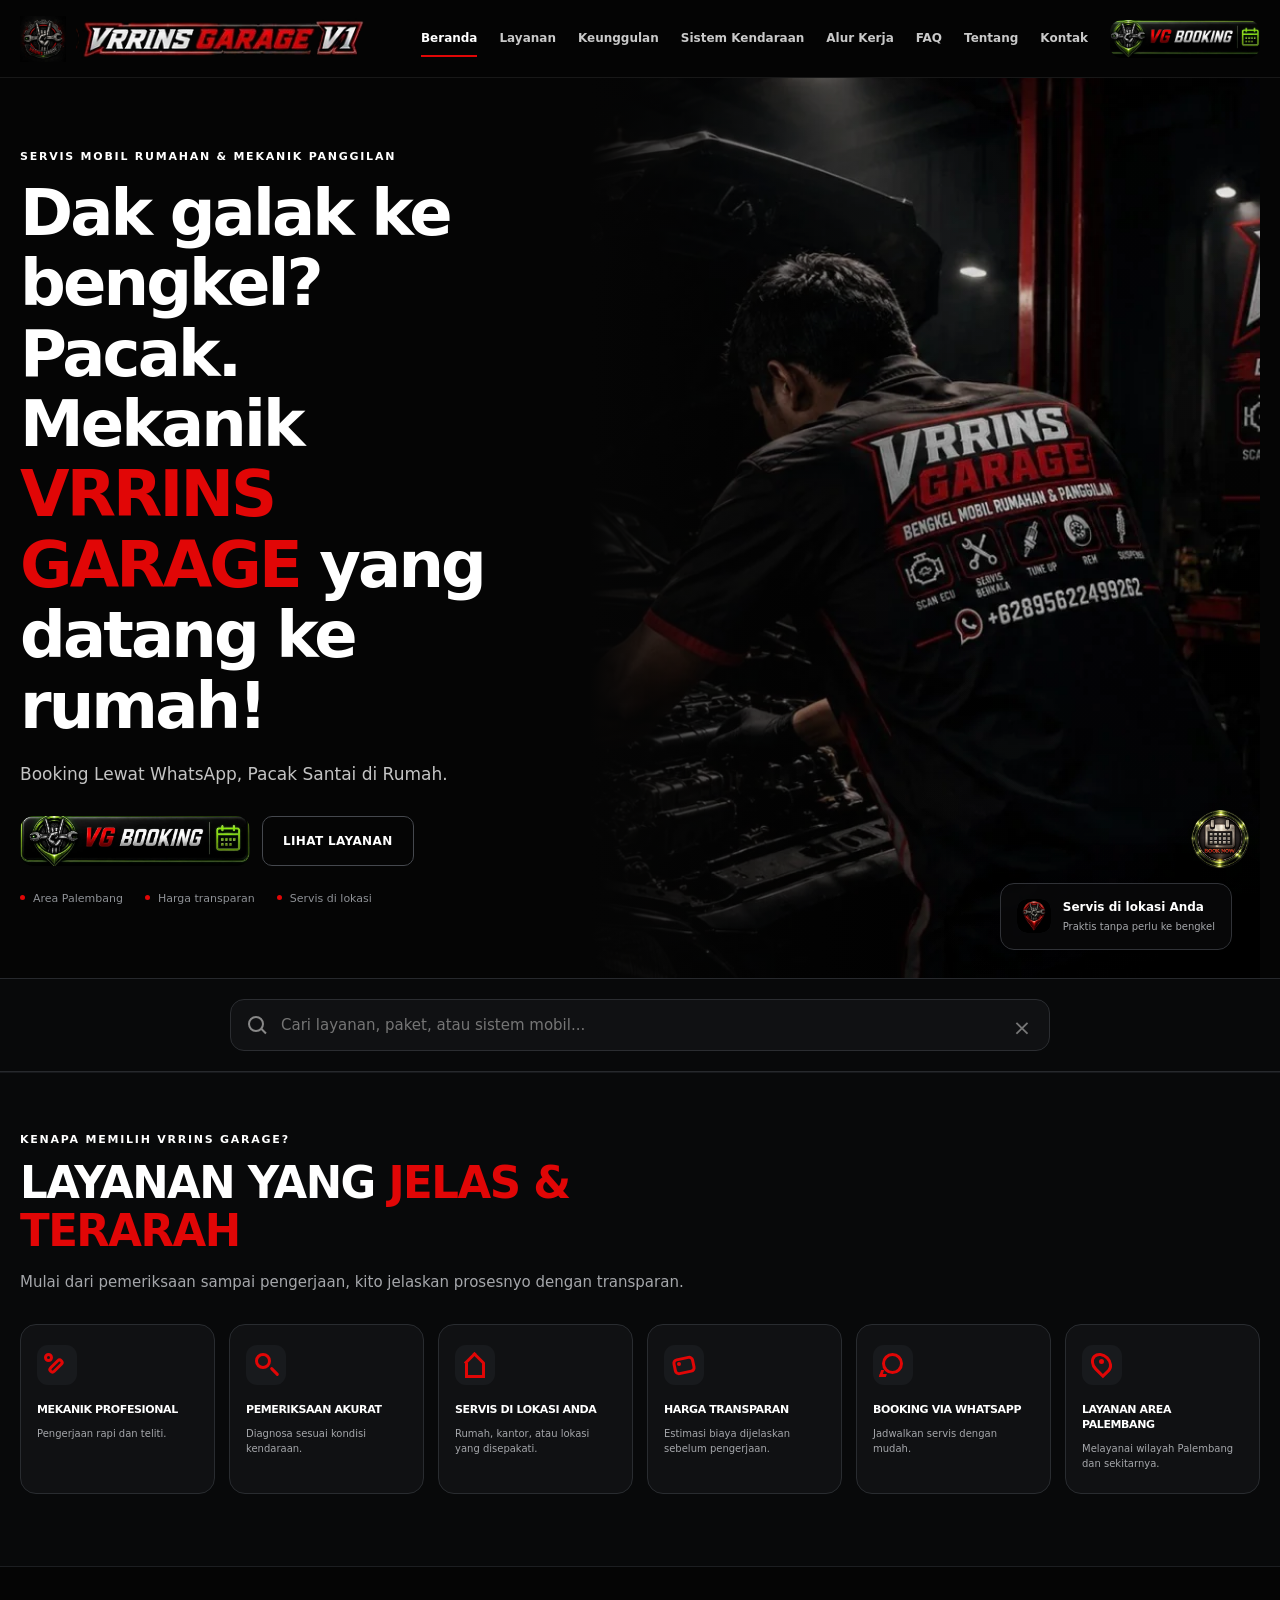
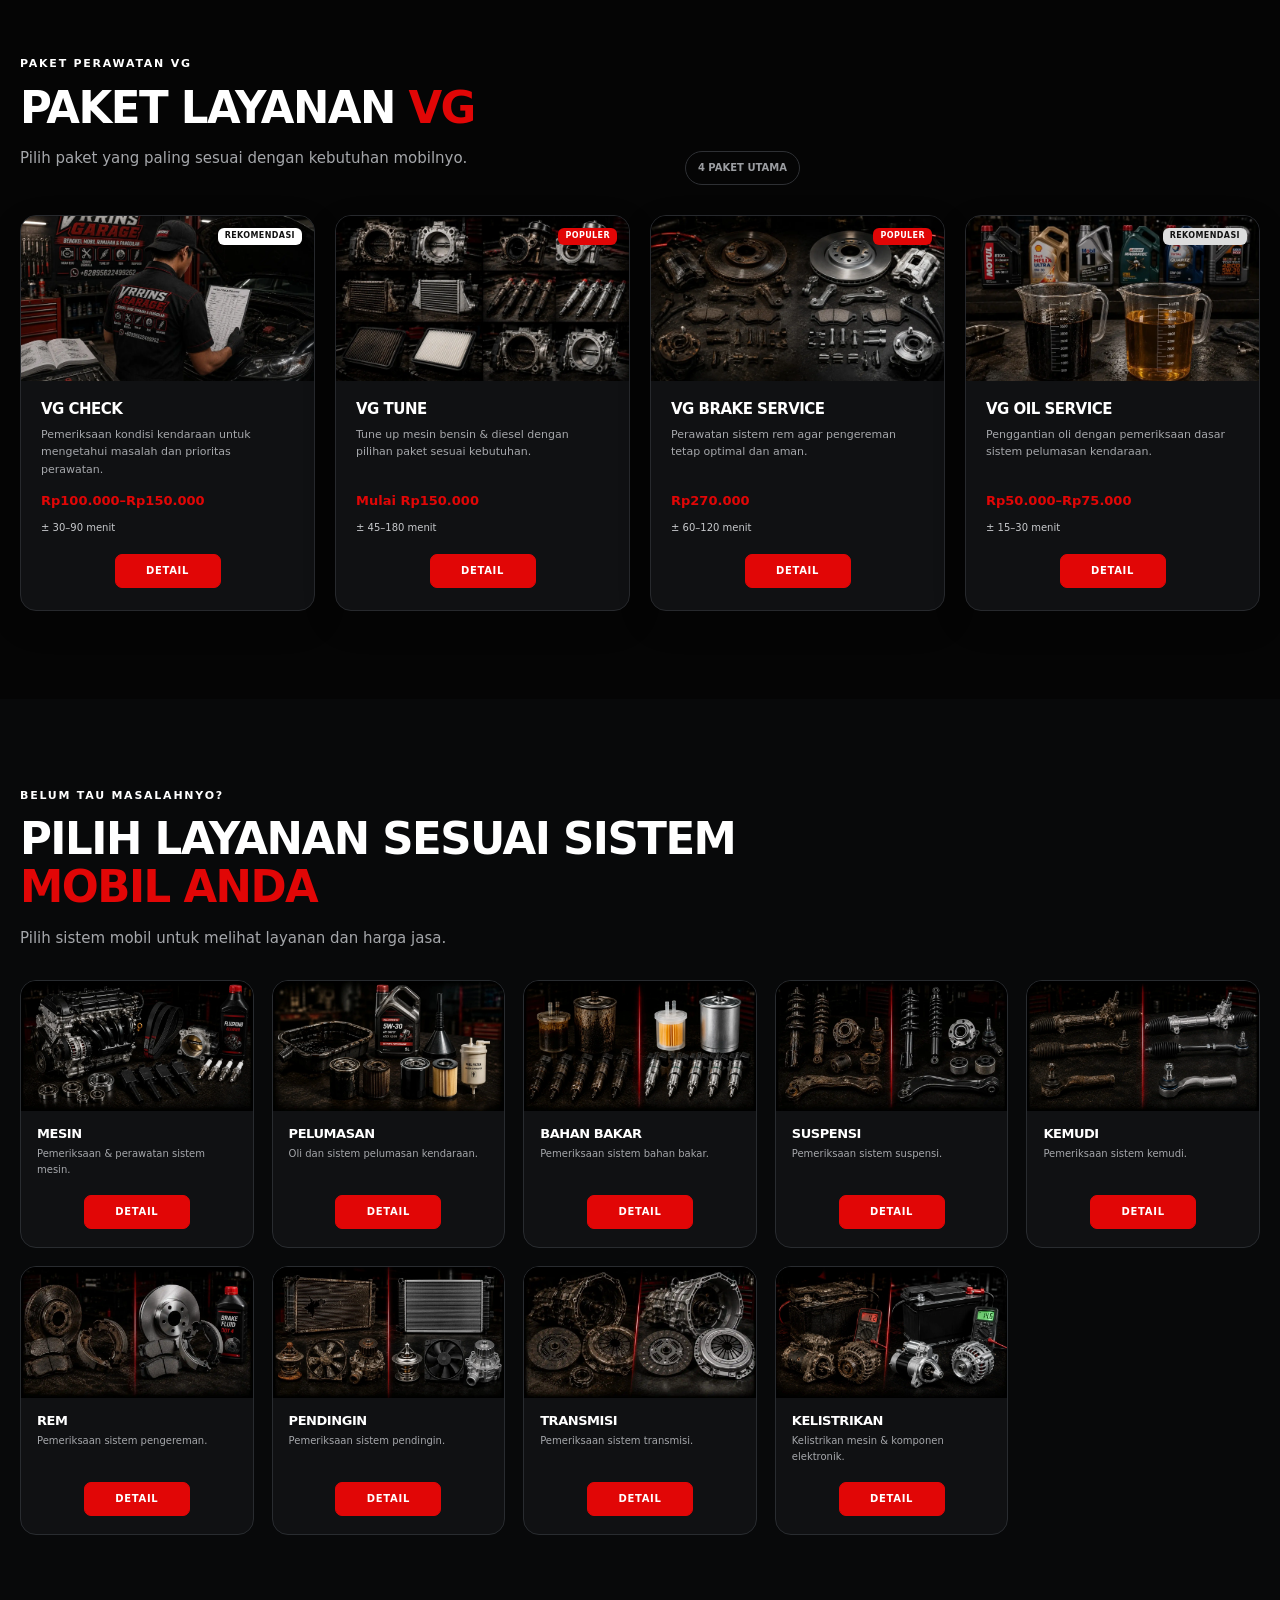
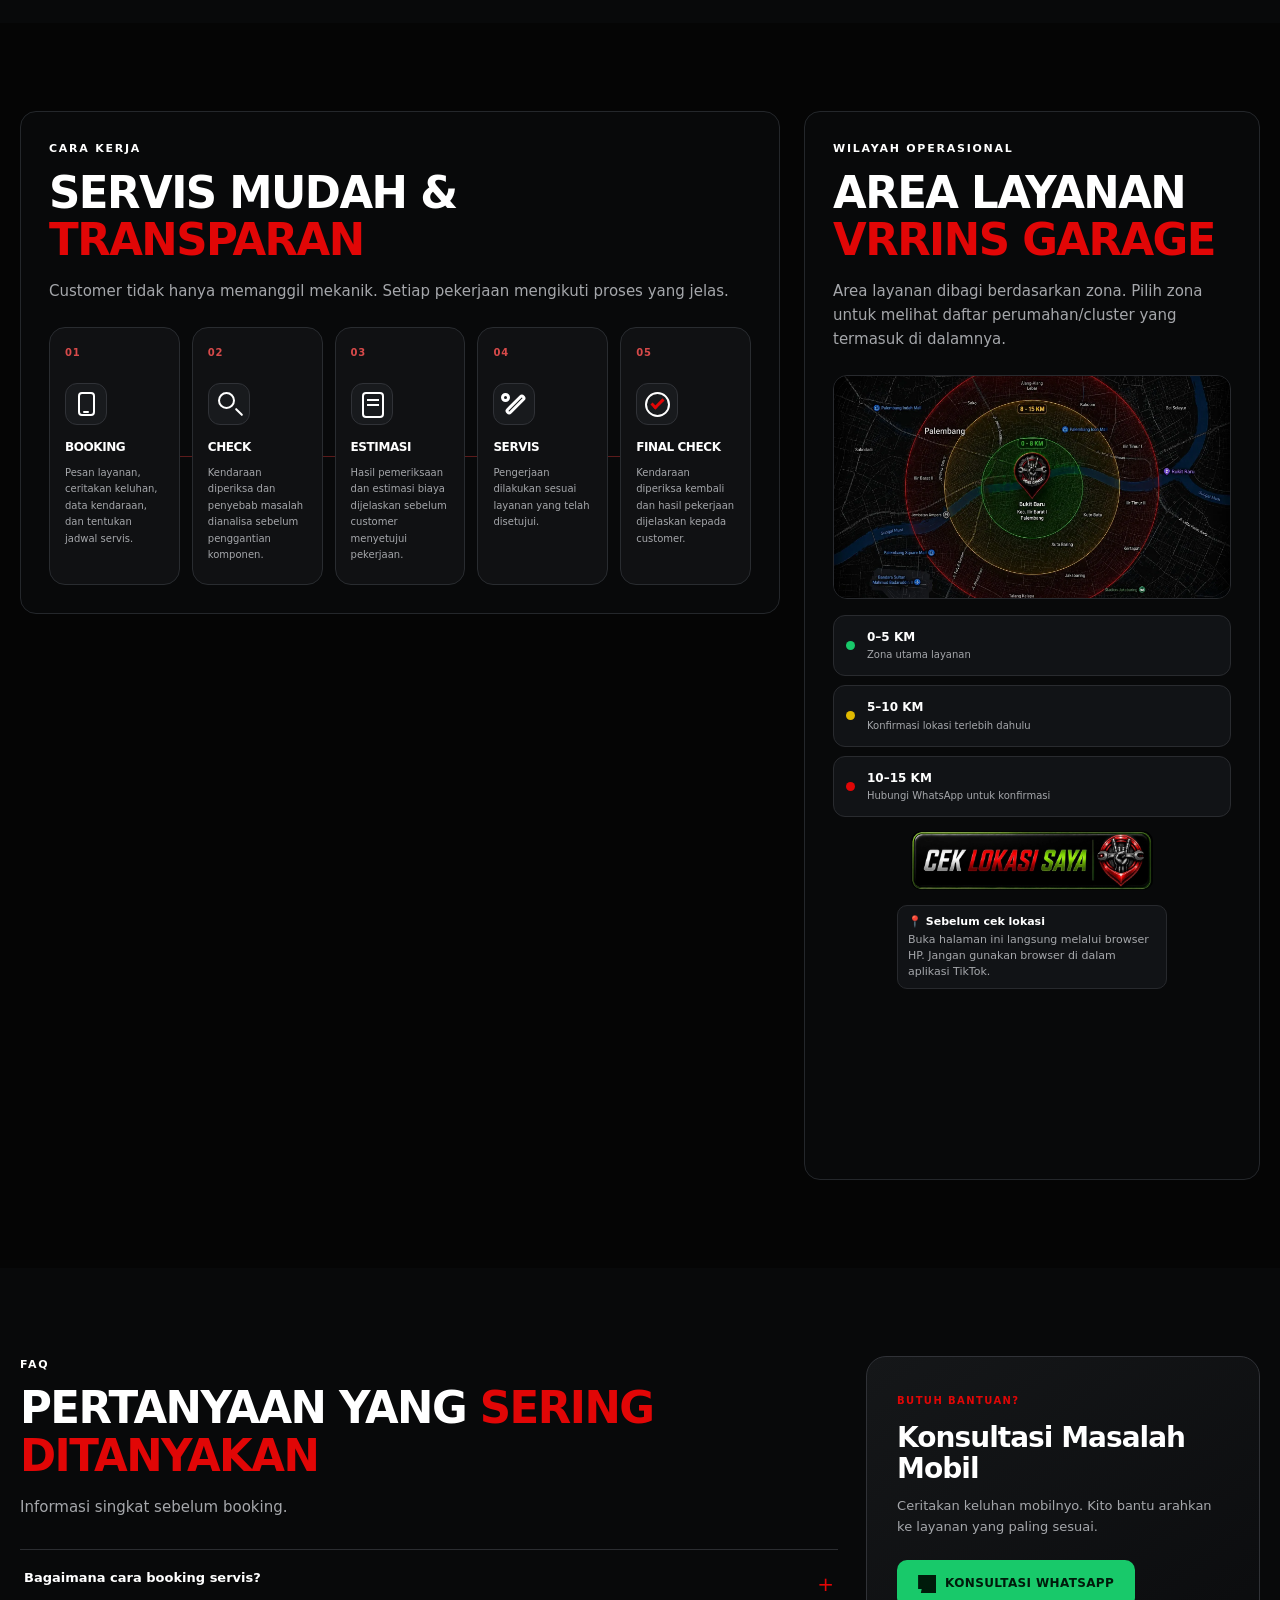
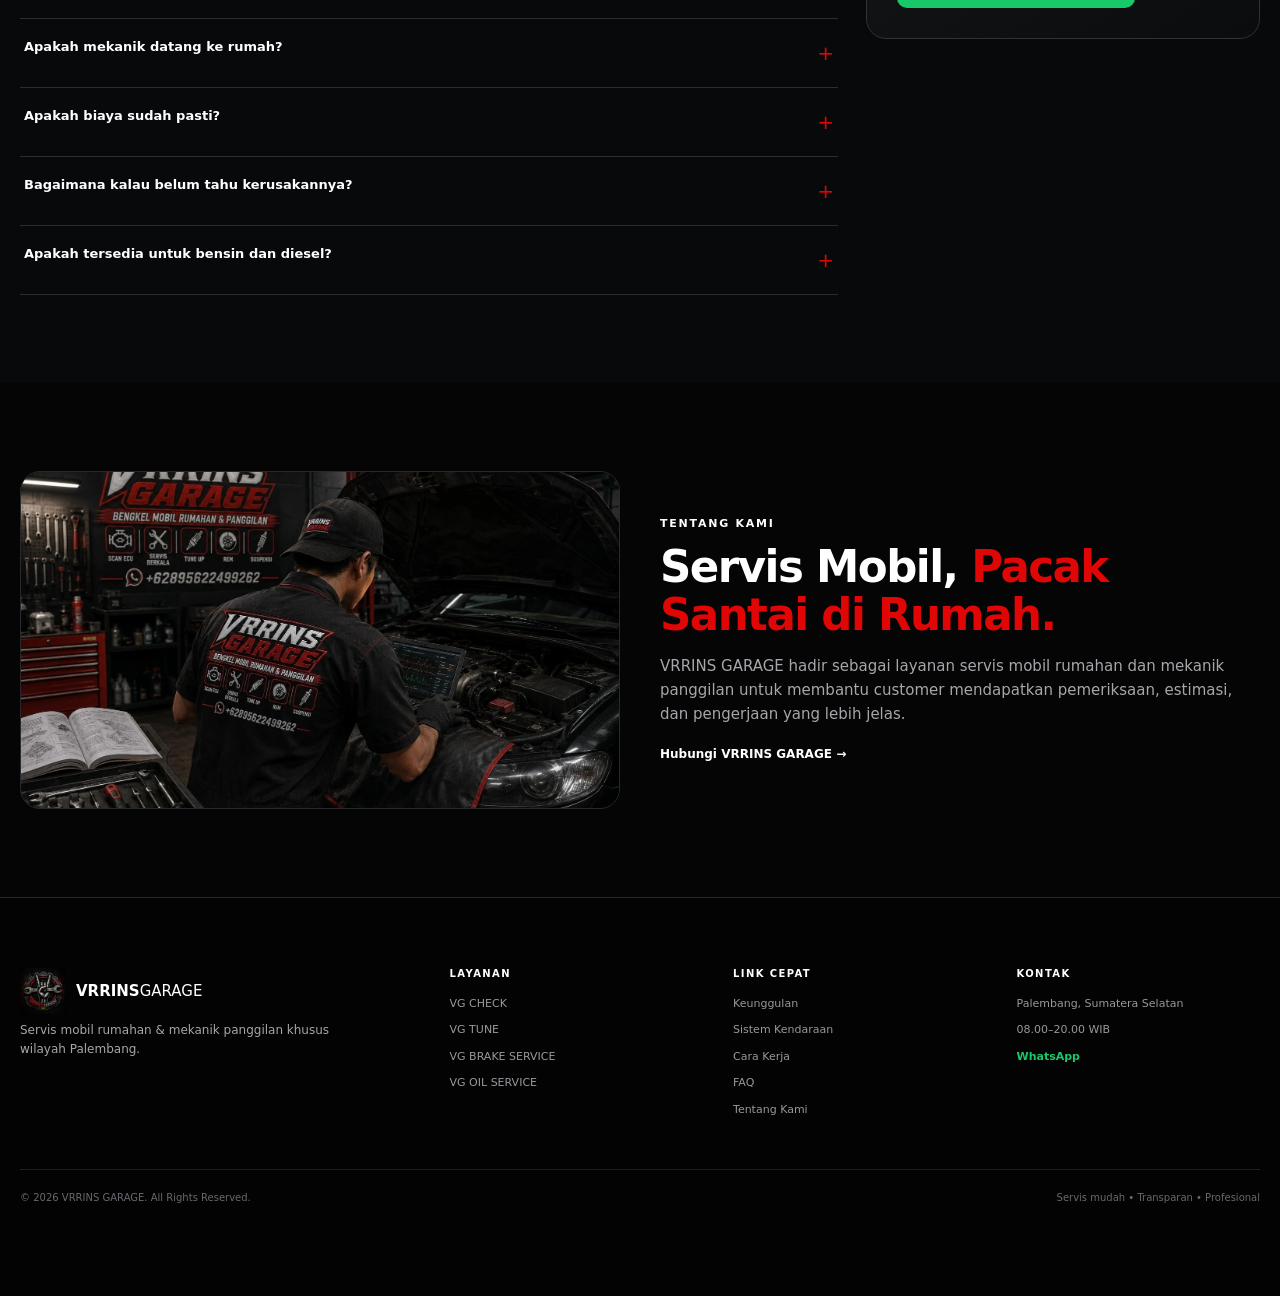
<file: index.html>
<!doctype html>
<html lang="id">
<head>
  <meta charset="utf-8">
  <meta name="viewport" content="width=device-width, initial-scale=1, viewport-fit=cover">
  <meta name="theme-color" content="#050505">
  <meta name="description" content="VRRINS GARAGE — servis mobil rumahan dan mekanik panggilan khusus wilayah Palembang.">
  <title>VRRINS GARAGE | Servis Mobil di Rumah Palembang</title>
  <link rel="stylesheet" href="style.css">
</head>
<body>
<a class="skip-link" href="#main-content">Lewati ke konten utama</a>

<header class="site-header" id="site-header">
  <div class="container header-inner">
    <a class="brand" href="#beranda" aria-label="VRRINS GARAGE Beranda">
      <img src="images/logo.webp" alt="Logo VRRINS GARAGE" class="brand__logo" width="48" height="48">
      <img src="images/wordmark-v1.webp" alt="VRRINS GARAGE V1" class="brand__wordmark" width="313" height="53">
    </a>
    <button class="nav-toggle" id="nav-toggle" aria-label="Buka menu" aria-expanded="false" aria-controls="main-navigation">
      <span></span><span></span><span></span>
    </button>
    <nav class="main-nav" id="main-navigation" aria-label="Navigasi utama">
      <a class="nav-link active" href="#beranda">Beranda</a>
      <a class="nav-link" href="#paket-layanan">Layanan</a>
      <a class="nav-link" href="#keunggulan">Keunggulan</a>
      <a class="nav-link" href="#kondisi-mobil">Sistem Kendaraan</a>
      <a class="nav-link" href="#alur-kerja">Alur Kerja</a>
      <a class="nav-link" href="#faq">FAQ</a>
      <a class="nav-link" href="#tentang-kami">Tentang</a>
      <a class="nav-link" href="#kontak">Kontak</a>
      <a class="nav-booking js-whatsapp" href="https://wa.me/62895622499262?text=Halo%2C%20kak.%20%F0%9F%91%8B%0A%0ABiso%20bantu%20jadwalkan%20booking%3F" target="_blank" rel="noopener" data-wa-message="Halo, kak. 👋&#10;&#10;Biso bantu jadwalkan booking?"> <span class="wa-icon" aria-hidden="true"></span> Booking WhatsApp</a>
    </nav>
  </div>
</header>

<main id="main-content">
<section class="hero-section" id="beranda">
  <div class="container hero-grid">
    <div class="hero-content">
      <p class="eyebrow">SERVIS MOBIL RUMAHAN &amp; MEKANIK PANGGILAN</p>
      <h1>Dak galak ke bengkel? Pacak.<br>Mekanik <span class="text-accent">VRRINS GARAGE</span> yang datang ke rumah!</h1>
      <p class="hero-subtitle">Booking Lewat WhatsApp, Pacak Santai di Rumah.</p>
      <div class="hero-actions">
        <a class="button button--whatsapp js-whatsapp" href="https://wa.me/62895622499262?text=Halo%2C%20kak.%20%F0%9F%91%8B%0A%0ABiso%20bantu%20jadwalkan%20booking%3F" target="_blank" rel="noopener" data-wa-message="Halo, kak. 👋&#10;&#10;Biso bantu jadwalkan booking?"><span class="wa-icon" aria-hidden="true"></span> Booking WhatsApp</a>
        <a class="button button--outline" href="#paket-layanan">Lihat Layanan</a>
      </div>
      <div class="hero-trust"><span>Area Palembang</span><span>Harga transparan</span><span>Servis di lokasi</span></div>
    </div>
    <div class="hero-media">
      <img src="images/hero.webp" alt="Layanan mekanik VRRINS GARAGE" width="1536" height="864" fetchpriority="high">
      <div class="hero-overlay"></div>
      <div class="hero-floating" onclick="document.getElementById('wilayah-operasional').scrollIntoView({behavior:'smooth'});" style="cursor:pointer;">
        <img class="floating-icon" src="images/vrrins-location.webp" alt="" width="34" height="34">
        <div><strong>Servis di lokasi Anda</strong><span>Praktis tanpa perlu ke bengkel</span></div>
      </div>
    </div>
  </div>
</section>
<section class="quick-section" aria-label="Pencarian dan menu cepat">
  <div class="container">
    <div class="search-wrap">
      <span class="search-icon" aria-hidden="true"></span>
      <input id="service-search" type="search" autocomplete="off" placeholder="Cari layanan, paket, atau sistem mobil..." aria-label="Cari layanan">
      <button id="search-clear" type="button" aria-label="Hapus pencarian">×</button>
      <div class="search-results" id="search-results" hidden></div>
    </div>
    <div class="quick-links">
      <button type="button" data-open-package="vg-check">VG CHECK</button>
      <button type="button" data-open-package="vg-tune">VG TUNE</button>
      <button type="button" data-open-package="vg-brake-service">VG BRAKE SERVICE</button>
      <button type="button" data-open-system="MESIN">SISTEM MESIN</button>
    </div>
  </div>
</section>

<section class="section advantages-section" id="keunggulan" aria-labelledby="advantages-title">
  <div class="container">
    <div class="section-heading">
      <p class="eyebrow">KENAPA MEMILIH VRRINS GARAGE?</p>
      <h2 id="advantages-title">LAYANAN YANG <span class="text-accent">JELAS &amp; TERARAH</span></h2>
      <p>Mulai dari pemeriksaan sampai pengerjaan, kito jelaskan prosesnyo dengan transparan.</p>
    </div>
    <div class="advantage-grid">
      <article class="advantage-card"><span class="advantage-icon icon-wrench" aria-hidden="true"></span><h3>MEKANIK PROFESIONAL</h3><p>Pengerjaan rapi dan teliti.</p></article>
      <article class="advantage-card"><span class="advantage-icon icon-search" aria-hidden="true"></span><h3>PEMERIKSAAN AKURAT</h3><p>Diagnosa sesuai kondisi kendaraan.</p></article>
      <article class="advantage-card"><span class="advantage-icon icon-home" aria-hidden="true"></span><h3>SERVIS DI LOKASI ANDA</h3><p>Rumah, kantor, atau lokasi yang disepakati.</p></article>
      <article class="advantage-card"><span class="advantage-icon icon-tag" aria-hidden="true"></span><h3>HARGA TRANSPARAN</h3><p>Estimasi biaya dijelaskan sebelum pengerjaan.</p></article>
      <article class="advantage-card"><span class="advantage-icon icon-whatsapp" aria-hidden="true"></span><h3>BOOKING VIA WHATSAPP</h3><p>Jadwalkan servis dengan mudah.</p></article>
      <article class="advantage-card"><span class="advantage-icon icon-pin" aria-hidden="true"></span><h3>LAYANAN AREA PALEMBANG</h3><p>Melayanai wilayah Palembang dan sekitarnya.</p></article>
    </div>
  </div>
</section>

<section class="section packages-section" id="paket-layanan" aria-labelledby="packages-title">
  <div class="container">
    <div class="section-heading section-heading--split">
      <div>
        <p class="eyebrow">PAKET PERAWATAN VG</p>
        <h2 id="packages-title">Paket Layanan <span class="text-accent">VG</span></h2>
        <p>Pilih paket yang paling sesuai dengan kebutuhan mobilnyo.</p>
      </div>
      <span class="section-label">4 PAKET UTAMA</span>
    </div>

    <div class="package-grid">
      <article class="service-card" data-open-package="vg-check">
        <div class="service-card__media">
          <img src="images/vg-check.webp" alt="VG CHECK" width="1536" height="864" loading="lazy">
          <span class="service-badge">REKOMENDASI</span>
        </div>
        <div class="service-card__body">
          <h3>VG CHECK</h3>
          <p>Pemeriksaan kondisi kendaraan untuk mengetahui masalah dan prioritas perawatan.</p>
          <div class="service-price">Rp100.000–Rp150.000</div>
          <div class="service-duration">± 30–90 menit</div>
          <button class="service-card__button" type="button" data-open-package="vg-check">DETAIL</button>
        </div>
      </article>

      <article class="service-card" data-open-package="vg-tune">
        <div class="service-card__media">
          <img src="images/vg-tune.webp" alt="VG TUNE" width="1536" height="864" loading="lazy">
          <span class="service-badge service-badge--popular">POPULER</span>
        </div>
        <div class="service-card__body">
          <h3>VG TUNE</h3>
          <p>Tune up mesin bensin &amp; diesel dengan pilihan paket sesuai kebutuhan.</p>
          <div class="service-price">Mulai Rp150.000</div>
          <div class="service-duration">± 45–180 menit</div>
          <button class="service-card__button" type="button" data-open-package="vg-tune">DETAIL</button>
        </div>
      </article>

      <article class="service-card" data-open-package="vg-brake-service">
        <div class="service-card__media">
          <img src="images/vg-brake-service.webp" alt="VG BRAKE SERVICE" width="1536" height="864" loading="lazy">
          <span class="service-badge service-badge--popular">POPULER</span>
        </div>
        <div class="service-card__body">
          <h3>VG BRAKE SERVICE</h3>
          <p>Perawatan sistem rem agar pengereman tetap optimal dan aman.</p>
          <div class="service-price">Rp270.000</div>
          <div class="service-duration">± 60–120 menit</div>
          <button class="service-card__button" type="button" data-open-package="vg-brake-service">DETAIL</button>
        </div>
      </article>

      <article class="service-card" data-open-package="vg-oil-service">
        <div class="service-card__media">
          <img src="images/vg-oil-service.webp" alt="VG OIL SERVICE" width="1536" height="864" loading="lazy">
          <span class="service-badge service-badge--recommended">REKOMENDASI</span>
        </div>
        <div class="service-card__body">
          <h3>VG OIL SERVICE</h3>
          <p>Penggantian oli dengan pemeriksaan dasar sistem pelumasan kendaraan.</p>
          <div class="service-price">Rp50.000–Rp75.000</div>
          <div class="service-duration">± 15–30 menit</div>
          <button class="service-card__button" type="button" data-open-package="vg-oil-service">DETAIL</button>
        </div>
      </article>
    </div>
  </div>
</section>
<section class="section systems-section" id="kondisi-mobil" aria-labelledby="systems-title">
  <div class="container">
    <div class="section-heading">
      <p class="eyebrow">BELUM TAU MASALAHNYO?</p>
      <h2 id="systems-title">Pilih Layanan Sesuai Sistem <span class="text-accent">Mobil Anda</span></h2>
      <p>Pilih sistem mobil untuk melihat layanan dan harga jasa.</p>
    </div>
    <div class="system-grid">
      <article class="system-card" data-open-system="MESIN"><div class="system-card__media"><img src="images/category-mesin.webp" alt="Mesin" loading="lazy"></div><div><h3>Mesin</h3><p>Pemeriksaan &amp; perawatan sistem mesin.</p><button type="button">DETAIL</button></div></article>
      <article class="system-card" data-open-system="PELUMASAN"><div class="system-card__media"><img src="images/category-pelumasan.webp" alt="Pelumasan" loading="lazy"></div><div><h3>Pelumasan</h3><p>Oli dan sistem pelumasan kendaraan.</p><button type="button">DETAIL</button></div></article>
      <article class="system-card" data-open-system="BAHAN BAKAR"><div class="system-card__media"><img src="images/category-bahan-bakar.webp" alt="Bahan bakar" loading="lazy"></div><div><h3>Bahan Bakar</h3><p>Pemeriksaan sistem bahan bakar.</p><button type="button">DETAIL</button></div></article>
      <article class="system-card" data-open-system="SUSPENSI"><div class="system-card__media"><img src="images/category-suspensi.webp" alt="Suspensi" loading="lazy"></div><div><h3>Suspensi</h3><p>Pemeriksaan sistem suspensi.</p><button type="button">DETAIL</button></div></article>
      <article class="system-card" data-open-system="KEMUDI"><div class="system-card__media"><img src="images/category-kemudi.webp" alt="Kemudi" loading="lazy"></div><div><h3>Kemudi</h3><p>Pemeriksaan sistem kemudi.</p><button type="button">DETAIL</button></div></article>
      <article class="system-card" data-open-system="REM"><div class="system-card__media"><img src="images/category-rem.webp" alt="Rem" loading="lazy"></div><div><h3>Rem</h3><p>Pemeriksaan sistem pengereman.</p><button type="button">DETAIL</button></div></article>
      <article class="system-card" data-open-system="PENDINGIN"><div class="system-card__media"><img src="images/category-pendingin.webp" alt="Pendingin" loading="lazy"></div><div><h3>Pendingin</h3><p>Pemeriksaan sistem pendingin.</p><button type="button">DETAIL</button></div></article>
      <article class="system-card" data-open-system="TRANSMISI"><div class="system-card__media"><img src="images/category-transmisi.webp" alt="Transmisi" loading="lazy"></div><div><h3>Transmisi</h3><p>Pemeriksaan sistem transmisi.</p><button type="button">DETAIL</button></div></article>
      <article class="system-card" data-open-system="KELISTRIKAN MESIN"><div class="system-card__media"><img src="images/category-kelistrikan.webp" alt="Kelistrikan mesin" loading="lazy"></div><div><h3>Kelistrikan</h3><p>Kelistrikan mesin &amp; komponen elektronik.</p><button type="button">DETAIL</button></div></article>
    </div>
  </div>
</section>

<section class="section process-area-section" id="alur-kerja">
  <div class="container split-layout">
    <div class="process-panel">
      <div class="section-heading">
        <p class="eyebrow">CARA KERJA</p>
        <h2>SERVIS MUDAH &amp; <span class="text-accent">TRANSPARAN</span></h2>
        <p>Customer tidak hanya memanggil mekanik. Setiap pekerjaan mengikuti proses yang jelas.</p>
      </div>
      <div class="process-grid">
        <article class="process-card"><span class="process-number">01</span><span class="process-icon process-icon--booking" aria-hidden="true"></span><h3>BOOKING</h3><p>Pesan layanan, ceritakan keluhan, data kendaraan, dan tentukan jadwal servis.</p></article>
        <article class="process-card"><span class="process-number">02</span><span class="process-icon process-icon--check" aria-hidden="true"></span><h3>CHECK</h3><p>Kendaraan diperiksa dan penyebab masalah dianalisa sebelum penggantian komponen.</p></article>
        <article class="process-card"><span class="process-number">03</span><span class="process-icon process-icon--estimate" aria-hidden="true"></span><h3>ESTIMASI</h3><p>Hasil pemeriksaan dan estimasi biaya dijelaskan sebelum customer menyetujui pekerjaan.</p></article>
        <article class="process-card"><span class="process-number">04</span><span class="process-icon process-icon--service" aria-hidden="true"></span><h3>SERVIS</h3><p>Pengerjaan dilakukan sesuai layanan yang telah disetujui.</p></article>
        <article class="process-card"><span class="process-number">05</span><span class="process-icon process-icon--final" aria-hidden="true"></span><h3>FINAL CHECK</h3><p>Kendaraan diperiksa kembali dan hasil pekerjaan dijelaskan kepada customer.</p></article>
      </div>
    </div>

    <aside class="area-panel" id="wilayah-operasional">
      <div class="section-heading">
        <p class="eyebrow">WILAYAH OPERASIONAL</p>
        <h2>Area Layanan <span class="text-accent">VRRINS GARAGE</span></h2>
        <p>Area layanan dibagi berdasarkan zona. Pilih zona untuk melihat daftar perumahan/cluster yang termasuk di dalamnya.</p>
      </div>
      <div class="area-map"><img src="images/area-map.webp" alt="Peta wilayah operasional" loading="lazy"></div>
      <div class="area-zones">
        <div class="area-zone" data-zone="1" role="button" tabindex="0" aria-label="Lihat daftar perumahan zona 0-5 km">
          <span class="zone-dot zone-dot--green"></span>
          <div><strong>0–5 KM</strong><span>Zona utama layanan</span></div>
        </div>
        <div class="area-zone" data-zone="2" role="button" tabindex="0" aria-label="Lihat daftar perumahan zona 5-10 km">
          <span class="zone-dot zone-dot--yellow"></span>
          <div><strong>5–10 KM</strong><span>Konfirmasi lokasi terlebih dahulu</span></div>
        </div>
        <div class="area-zone" data-zone="3" role="button" tabindex="0" aria-label="Lihat daftar perumahan zona 10-15 km">
          <span class="zone-dot zone-dot--red"></span>
          <div><strong>10–15 KM</strong><span>Hubungi WhatsApp untuk konfirmasi</span></div>
        </div>
      </div>

      <div class="vg-location-area">
        <button class="vg-location-check" id="vg-location-check" type="button" aria-label="Cek lokasi saya" aria-expanded="false" aria-controls="vg-location-container">
          <img src="images/cek-lokasi-saya.webp" alt="Cek Lokasi Saya" width="1536" height="377">
        </button>
        <div class="vg-location-notice" role="note">
          <strong>📍 Sebelum cek lokasi</strong>
          <span>Buka halaman ini langsung melalui browser HP. Jangan gunakan browser di dalam aplikasi TikTok.</span>
        </div>
        <div class="vg-location-container" id="vg-location-container" aria-live="polite" aria-atomic="true"></div>
      </div>
    </aside>
  </div>
</section>

<section class="section faq-section" id="faq">
  <div class="container faq-consult">
    <div>
      <div class="section-heading">
        <p class="eyebrow">FAQ</p>
        <h2>Pertanyaan yang <span class="text-accent">Sering Ditanyakan</span></h2>
        <p>Informasi singkat sebelum booking.</p>
      </div>
      <div class="faq-list">
        <details><summary>Bagaimana cara booking servis?</summary><p>Tekan tombol WhatsApp, pilih layanan, lalu kirim data kendaraan, keluhan, dan lokasi.</p></details>
        <details><summary>Apakah mekanik datang ke rumah?</summary><p>Ya, VRRINS GARAGE melayani servis di rumah atau lokasi customer sesuai area operasional.</p></details>
        <details><summary>Apakah biaya sudah pasti?</summary><p>Harga paket adalah estimasi sesuai layanan. Kondisi tambahan akan dikonfirmasi sebelum pekerjaan dilanjutkan.</p></details>
        <details><summary>Bagaimana kalau belum tahu kerusakannya?</summary><p>Gunakan VG CHECK atau pilih sistem kendaraan berdasarkan keluhan untuk mendapatkan arahan awal.</p></details>
        <details><summary>Apakah tersedia untuk bensin dan diesel?</summary><p>VG TUNE memiliki alur paket terpisah untuk mesin bensin dan diesel.</p></details>
      </div>
    </div>
    <aside class="consult-card">
      <span class="consult-kicker">BUTUH BANTUAN?</span>
      <h2>Konsultasi Masalah Mobil</h2>
      <p>Ceritakan keluhan mobilnyo. Kito bantu arahkan ke layanan yang paling sesuai.</p>
      <a class="button button--whatsapp js-whatsapp" href="https://wa.me/62895622499262?text=Halo%20Vrrins%20Garage%2C%20saya%20mau%20konsultasi%20masalah%20mobil.%20Keluhannya%3A" target="_blank" rel="noopener" data-wa-message="Halo Vrrins Garage, saya mau konsultasi masalah mobil. Keluhannya:"><span class="wa-icon" aria-hidden="true"></span> Konsultasi WhatsApp</a>
    </aside>
  </div>
</section>

<section class="section about-section" id="tentang-kami">
  <div class="container about-grid">
    <div class="about-media"><img src="images/about.webp" alt="VRRINS GARAGE" loading="lazy"></div>
    <div class="about-copy">
      <p class="eyebrow">TENTANG KAMI</p>
      <h2>Servis Mobil, <span class="text-accent">Pacak Santai di Rumah.</span></h2>
      <p>VRRINS GARAGE hadir sebagai layanan servis mobil rumahan dan mekanik panggilan untuk membantu customer mendapatkan pemeriksaan, estimasi, dan pengerjaan yang lebih jelas.</p>
      <a class="text-link" href="#kontak">Hubungi VRRINS GARAGE →</a>
    </div>
  </div>
</section>
</main>
<footer class="site-footer" id="kontak">
  <div class="container footer-grid">
    <div class="footer-brand">
      <a class="brand" href="#beranda"><img src="images/logo.webp" alt="Logo VRRINS GARAGE" class="brand__logo" width="48" height="48"><span class="brand__name"><strong>VRRINS</strong><span>GARAGE</span></span></a>
      <p>Servis mobil rumahan &amp; mekanik panggilan khusus wilayah Palembang.</p>
    </div>
    <div class="footer-column"><h3>LAYANAN</h3><a href="#paket-layanan">VG CHECK</a><a href="#paket-layanan">VG TUNE</a><a href="#paket-layanan">VG BRAKE SERVICE</a><a href="#paket-layanan">VG OIL SERVICE</a></div>
    <div class="footer-column"><h3>LINK CEPAT</h3><a href="#keunggulan">Keunggulan</a><a href="#kondisi-mobil">Sistem Kendaraan</a><a href="#alur-kerja">Cara Kerja</a><a href="#faq">FAQ</a><a href="#tentang-kami">Tentang Kami</a></div>
    <div class="footer-column"><h3>KONTAK</h3><span>Palembang, Sumatera Selatan</span><span>08.00–20.00 WIB</span>
      <a class="footer-wa js-whatsapp" href="https://wa.me/62895622499262?text=Halo%20Vrrins%20Garage%2C%20saya%20ingin%20konsultasi." target="_blank" rel="noopener" data-wa-message="Halo Vrrins Garage, saya ingin konsultasi.">WhatsApp</a>
    </div>
  </div>
  <div class="container footer-bottom"><span>© 2026 VRRINS GARAGE. All Rights Reserved.</span><span>Servis mudah • Transparan • Profesional</span></div>
</footer>

<div class="floating-whatsapp">
  <a class="floating-whatsapp__button js-whatsapp" href="https://wa.me/62895622499262?text=Halo%2C%20kak.%20%F0%9F%91%8B%0A%0ABiso%20bantu%20jadwalkan%20booking%3F" target="_blank" rel="noopener" aria-label="Booking VG via WhatsApp" data-wa-message="Halo, kak. 👋&#10;&#10;Biso bantu jadwalkan booking?">
    <img src="images/book-now.webp" alt="Booking VG" width="80" height="80">
  </a>
</div>

<div class="vg-modal" id="vg-modal" aria-hidden="true" role="dialog" aria-modal="true" aria-labelledby="vg-modal-title">
  <div class="vg-modal__backdrop" data-popup-close></div>
  <div class="vg-modal__dialog">
    <button class="vg-modal__close" type="button" aria-label="Tutup" data-popup-close>×</button>
    <div class="vg-modal__content" id="vg-modal-content"></div>
  </div>
</div>

<!-- Scripts -->
<script src="zona.js" defer></script>
<script src="services.js" defer></script>
<script src="popup.js" defer></script>
<script src="location.js" defer></script>
<script src="bootstrap.js" defer></script>




<script>
(function () {
  'use strict';

  function initFloatingBookNow() {
    var floating = document.querySelector('.floating-whatsapp');
    var heroBooking = document.querySelector('.hero-actions .button--whatsapp');

    if (!floating) return;

    function finish() {
      var height = floating.offsetHeight || 80;
      var top = 0;

      /* Satu kali saja: pertahankan posisi yang selama ini dipakai.
         Setelah ini Floating BOOK NOW tidak lagi mengikuti Hero/Header. */
      if (heroBooking) {
        var rect = heroBooking.getBoundingClientRect();
        if (rect.width > 0 && rect.height > 0) {
          top = rect.top + (rect.height / 2) - (height / 2);
          top = Math.max(0, Math.min(top, window.innerHeight - height));
        }
      }

      floating.style.setProperty('top', Math.round(top) + 'px', 'important');
      floating.style.setProperty('bottom', 'auto', 'important');
      floating.style.setProperty('transform', 'none', 'important');
      floating.style.setProperty('visibility', 'visible', 'important');
      floating.style.setProperty('opacity', '1', 'important');
      floating.style.setProperty('pointer-events', 'auto', 'important');
    }

    /* Tunggu satu frame agar layout awal selesai, lalu kunci posisi. */
    requestAnimationFrame(function () {
      requestAnimationFrame(finish);
    });
  }

  if (document.readyState === 'loading') {
    document.addEventListener('DOMContentLoaded', initFloatingBookNow, { once: true });
  } else {
    initFloatingBookNow();
  }
})();
</script>

</body>
</html>
</file>
<file: style.css>
/* ============================================================
   VRRINS GARAGE — FINAL UI
   Mobile First • Premium Dark • Desktop 5×1 / 5+4 • Mobile 3×2 / 3×3
   ============================================================ */

:root {
  --bg: #050505;
  --surface: #0c0d0f;
  --surface-2: #111316;
  --surface-3: #17191c;
  --text: #fff;
  --muted: #a5a7ab;
  --muted-2: #73767b;
  --border: #27292d;
  --red: #e00000;
  --red-2: #ff2525;
  --green: #00c853;
  --green-2: #25d366;
  --yellow: #d7a900;
  --container: 1240px;
  --radius: 18px;
  --shadow: 0 18px 55px rgba(0, 0, 0, 0.26);
  --ease: 220ms ease;
  font-family: Inter, ui-sans-serif, system-ui, -apple-system, BlinkMacSystemFont, "Segoe UI", sans-serif;
}

* {
  box-sizing: border-box;
}

html {
  scroll-behavior: smooth;
  scroll-padding-top: 88px;
}

body {
  margin: 0;
  min-width: 320px;
  background: var(--bg);
  color: var(--text);
  font-size: 15px;
  line-height: 1.6;
  -webkit-font-smoothing: antialiased;
}

body.popup-open {
  overflow: hidden;
}

img {
  display: block;
  max-width: 100%;
}

a {
  color: inherit;
  text-decoration: none;
}

button,
input {
  font: inherit;
}

button {
  cursor: pointer;
}

.skip-link {
  position: fixed;
  left: 12px;
  top: 12px;
  z-index: 10000;
  background: #fff;
  color: #000;
  padding: 10px 14px;
  border-radius: 10px;
  transform: translateY(-150%);
}

.skip-link:focus {
  transform: none;
}

.container {
  width: min(calc(100% - 40px), var(--container));
  margin-inline: auto;
}

/* ===== SITE HEADER ===== */
.site-header {
  position: sticky;
  top: 0;
  z-index: 500;
  background: rgba(5, 5, 5, 0.9);
  backdrop-filter: blur(16px);
  border-bottom: 1px solid rgba(255, 255, 255, 0.08);
}

.header-inner {
  min-height: 76px;
  display: flex;
  align-items: center;
  gap: 28px;
}

.brand {
  display: inline-flex;
  align-items: center;
  gap: 10px;
  flex: none;
  min-width: 0;
}

.brand__logo {
  width: 46px;
  height: 46px;
  object-fit: contain;
  flex: none;
}

.brand__wordmark {
  display: block;
  width: 295px;
  height: auto;
  max-width: 100%;
  object-fit: contain;
  object-position: left center;
}

.main-nav {
  margin-left: auto;
  display: flex;
  align-items: center;
  gap: 22px;
}

.nav-link {
  font-size: 12px;
  font-weight: 700;
  color: #c9c9c9;
  position: relative;
  padding: 29px 0;
}

.nav-link:hover,
.nav-link.active {
  color: #fff;
}

.nav-link.active:after {
  content: "";
  position: absolute;
  left: 0;
  right: 0;
  bottom: 20px;
  height: 2px;
  background: var(--red);
}

.nav-booking {
  display: inline-flex;
  align-items: center;
  gap: 8px;
  padding: 11px 14px;
  border-radius: 10px;
  background: var(--green);
  color: #001b0b;
  font-size: 11px;
  font-weight: 900;
  white-space: nowrap;
}

.nav-toggle {
  display: none;
  margin-left: auto;
  background: none;
  border: 0;
  padding: 8px;
}

.nav-toggle span {
  display: block;
  width: 24px;
  height: 2px;
  background: #fff;
  margin: 5px 0;
}

.wa-icon {
  display: inline-block;
  width: 16px;
  height: 16px;
  border: 2px solid currentColor;
  border-radius: 50%;
  position: relative;
}

.wa-icon:after {
  content: "";
  position: absolute;
  width: 5px;
  height: 5px;
  border-left: 2px solid currentColor;
  border-bottom: 2px solid currentColor;
  left: -3px;
  bottom: -3px;
  transform: skew(-18deg);
}

/* ===== HERO ===== */
.hero-section {
  border-bottom: 1px solid var(--border);
}

.hero-grid {
  min-height: 590px;
  display: grid;
  grid-template-columns: 46% 54%;
}

.hero-content {
  display: flex;
  flex-direction: column;
  justify-content: center;
  padding: 70px 50px 70px 0;
  position: relative;
  z-index: 2;
}

.eyebrow {
  margin: 0 0 12px;
  font-size: 11px;
  font-weight: 850;
  letter-spacing: 0.16em;
  color: #fff;
  text-transform: uppercase;
}

h1,
h2,
h3,
p {
  margin-top: 0;
}

h1,
h2,
h3 {
  line-height: 1.1;
  letter-spacing: -0.035em;
}

h1 {
  font-size: clamp(40px, 5vw, 72px);
  max-width: 680px;
  margin-bottom: 20px;
}

h2 {
  font-size: clamp(30px, 3.4vw, 48px);
  margin-bottom: 14px;
}

h3 {
  margin-bottom: 8px;
}

.hero-subtitle {
  max-width: 570px;
  color: #c4c4c4;
  font-size: 17px;
  margin-bottom: 28px;
}

.accent-green {
  color: var(--green-2);
}

.text-accent {
  color: var(--red);
}

.hero-actions {
  display: flex;
  gap: 12px;
  flex-wrap: wrap;
}

.button {
  min-height: 48px;
  padding: 0 20px;
  border-radius: 10px;
  display: inline-flex;
  align-items: center;
  justify-content: center;
  gap: 9px;
  font-size: 12px;
  font-weight: 850;
  text-transform: uppercase;
  letter-spacing: 0.03em;
  border: 1px solid transparent;
  transition: transform var(--ease), filter var(--ease), border-color var(--ease);
}

.button:hover {
  transform: translateY(-1px);
}

.button--whatsapp {
  background: var(--green);
  color: #001b0b;
}

.button--outline {
  background: transparent;
  border-color: #45484e;
  color: #fff;
}

.hero-trust {
  display: flex;
  gap: 22px;
  flex-wrap: wrap;
  margin-top: 24px;
  color: #8f9297;
  font-size: 11px;
}

.hero-trust span:before {
  content: "";
  display: inline-block;
  width: 5px;
  height: 5px;
  border-radius: 50%;
  background: var(--red);
  margin: 0 8px 2px 0;
}

.hero-media {
  position: relative;
  min-height: 590px;
  overflow: hidden;
  background: var(--surface);
}

.hero-media>img {
  width: 100%;
  height: 100%;
  object-fit: cover;
}

.hero-overlay {
  position: absolute;
  inset: 0;
  background: linear-gradient(90deg, #050505 0%, rgba(5, 5, 5, 0.6) 18%, rgba(5, 5, 5, 0.05) 62%),
    linear-gradient(0deg, rgba(0, 0, 0, 0.35), transparent 40%);
}

.hero-floating {
  position: absolute;
  right: 28px;
  bottom: 28px;
  display: flex;
  align-items: center;
  gap: 12px;
  background: rgba(8, 9, 10, 0.88);
  border: 1px solid #303237;
  border-radius: 14px;
  padding: 14px 16px;
  box-shadow: var(--shadow);
}

.floating-icon {
  width: 34px;
  height: 34px;
  border-radius: 10px;
  display: block;
  flex: none;
  object-fit: contain;
  background: #191b1e;
  color: var(--red);
  font-weight: 900;
}

.hero-floating div {
  display: grid;
  gap: 2px;
}

.hero-floating strong {
  font-size: 12px;
}

.hero-floating span:last-child {
  font-size: 10px;
  color: var(--muted);
}
/* ===== QUICK SECTION ===== */
.quick-section {
  padding: 20px 0;
  border-bottom: 1px solid var(--border);
  background: #08090a;
}

.search-wrap {
  position: relative;
  max-width: 820px;
  margin: 0 auto;
}

.search-wrap input {
  width: 100%;
  height: 52px;
  padding: 0 50px;
  border: 1px solid #2b2d31;
  border-radius: 14px;
  background: #101113;
  color: #fff;
  outline: none;
}

.search-wrap input:focus {
  border-color: #50535a;
}

.search-icon {
  position: absolute;
  left: 18px;
  top: 17px;
  width: 16px;
  height: 16px;
  border: 2px solid #888;
  border-radius: 50%;
  z-index: 2;
}

.search-icon:after {
  content: "";
  position: absolute;
  width: 7px;
  height: 2px;
  background: #888;
  right: -5px;
  bottom: -2px;
  transform: rotate(45deg);
}

#search-clear {
  position: absolute;
  right: 12px;
  top: 10px;
  height: 32px;
  width: 32px;
  border: 0;
  background: transparent;
  color: #777;
  font-size: 22px;
}

.search-results {
  position: absolute;
  left: 0;
  right: 0;
  top: 60px;
  z-index: 40;
  background: #101113;
  border: 1px solid #303238;
  border-radius: 14px;
  box-shadow: var(--shadow);
  overflow: hidden;
}

.search-result {
  display: flex;
  align-items: center;
  justify-content: space-between;
  gap: 12px;
  padding: 13px 16px;
  border-bottom: 1px solid #25272a;
  cursor: pointer;
}

.search-result:last-child {
  border-bottom: 0;
}

.search-result:hover {
  background: #17191c;
}

.search-result small {
  display: block;
  color: var(--muted);
}

.quick-links {
  display: flex;
  justify-content: center;
  gap: 10px;
  flex-wrap: wrap;
  margin-top: 14px;
}

.quick-links button {
  border: 1px solid #2b2d31;
  background: #0d0e10;
  color: #d8d8d8;
  border-radius: 999px;
  padding: 8px 13px;
  font-size: 10px;
  font-weight: 800;
}

/* ===== SECTIONS ===== */
.section {
  padding: 88px 0;
}

.section-heading {
  max-width: 780px;
  margin-bottom: 34px;
}

.section-heading p:last-child {
  color: var(--muted);
  max-width: 700px;
}

.section-heading--split {
  display: flex;
  justify-content: space-between;
  gap: 30px;
  align-items: end;
}

.section-label {
  border: 1px solid #2e3034;
  border-radius: 999px;
  padding: 8px 12px;
  color: #9b9da1;
  font-size: 10px;
  font-weight: 800;
  white-space: nowrap;
}

/* ===== PACKAGES ===== */
.package-grid {
  display: grid;
  grid-template-columns: repeat(4, minmax(0, 1fr));
  gap: 20px;
}

.service-card {
  background: var(--surface-2);
  border: 1px solid var(--border);
  border-radius: var(--radius);
  overflow: hidden;
  box-shadow: 0 12px 35px rgba(0, 0, 0, 0.14);
  transition: transform var(--ease), border-color var(--ease), box-shadow var(--ease);
  cursor: pointer;
}

.service-card:hover {
  transform: translateY(-3px);
  border-color: #3b3d42;
  box-shadow: var(--shadow);
}

.service-card__media {
  position: relative;
  aspect-ratio: 16/9;
  overflow: hidden;
  background: #0a0b0c;
}

.service-card__media img {
  width: 100%;
  height: 100%;
  object-fit: cover;
  transition: transform 0.35s ease;
}

.service-card:hover .service-card__media img {
  transform: scale(1.025);
}

.service-badge {
  position: absolute;
  right: 12px;
  top: 12px;
  padding: 5px 8px;
  border-radius: 7px;
  background: #fff;
  color: #111;
  font-size: 9px;
  font-weight: 900;
  letter-spacing: 0.05em;
}

.service-badge--popular {
  background: var(--red);
  color: #fff;
}

.service-badge--recommended {
  background: #ddd;
  color: #111;
}

.service-card__body {
  padding: 22px 22px 24px;
  display: flex;
  flex-direction: column;
  min-height: 230px;
}

.service-card h3 {
  font-size: 17px;
  margin-bottom: 9px;
}

.service-card p {
  color: var(--muted);
  font-size: 12px;
  line-height: 1.65;
  margin-bottom: 18px;
  min-height: 40px;
}

.service-price {
  font-size: 15px;
  font-weight: 900;
  color: var(--red);
  margin-bottom: 4px;
}

.service-duration {
  font-size: 11px;
  color: #c0c2c6;
}

.service-card__button {
  align-self: center;
  margin-top: 22px;
  height: 35px;
  min-width: 100px;
  padding: 0 22px;
  border: 1px solid #3a3c40;
  border-radius: 9px;
  background: transparent;
  color: #fff;
  font-size: 10px;
  font-weight: 900;
  letter-spacing: 0.06em;
}

.service-card:hover .service-card__button {
  background: var(--red);
  border-color: var(--red);
}
/* ===== SYSTEMS ===== */
.systems-section {
  background: #08090a;
}

.system-grid {
  display: grid;
  grid-template-columns: repeat(5, minmax(0, 1fr));
  gap: 18px;
}

.system-card {
  background: var(--surface-2);
  border: 1px solid var(--border);
  border-radius: 16px;
  overflow: hidden;
  cursor: pointer;
  transition: transform var(--ease), border-color var(--ease);
  display: flex;
  flex-direction: column;
}

.system-card:hover {
  transform: translateY(-2px);
  border-color: #3b3d42;
}

.system-card__media {
  aspect-ratio: 16/9;
  background: #0a0b0c;
  overflow: hidden;
}

.system-card__media img {
  width: 100%;
  height: 100%;
  object-fit: cover;
}

.system-card>div:last-child {
  padding: 16px;
  display: flex;
  flex-direction: column;
  flex: 1;
}

.system-card h3 {
  font-size: 14px;
  text-transform: uppercase;
  margin-bottom: 5px;
}

.system-card p {
  font-size: 11px;
  color: var(--muted);
  margin-bottom: 14px;
  min-height: 35px;
}

.system-card button {
  border: 0;
  background: transparent;
  color: #fff;
  font-size: 10px;
  font-weight: 900;
  padding: 0;
  align-self: center;
  margin-top: auto;
  min-width: 106px;
  height: 34px;
  padding: 0 20px;
  font-size: 10px;
  font-weight: 900;
  letter-spacing: 0.07em;
  transition: background 0.25s ease, border-color 0.25s ease, transform 0.25s ease;
  background: var(--red);
  border: 1px solid var(--red);
  border-radius: 7px;
}

.system-card button:hover {
  filter: brightness(1.12);
}

/* ===== PROCESS & AREA ===== */
.split-layout {
  display: grid;
  grid-template-columns: minmax(0, 1.5fr) minmax(320px, 0.9fr);
  gap: 24px;
  align-items: start;
}

.process-panel,
.area-panel {
  background: var(--surface);
  border: 1px solid var(--border);
  border-radius: var(--radius);
  padding: 30px;
}

.process-panel .section-heading,
.area-panel .section-heading {
  margin-bottom: 24px;
}

.process-grid {
  display: grid;
  grid-template-columns: repeat(5, minmax(0, 1fr));
  gap: 12px;
}

.process-card {
  position: relative;
  background: #101113;
  border: 1px solid #282a2e;
  border-radius: 16px;
  padding: 17px 15px;
  min-height: 250px;
  display: flex;
  flex-direction: column;
  align-items: flex-start;
}

.process-card:not(:last-child):after {
  content: "";
  position: absolute;
  right: -13px;
  top: 50%;
  width: 14px;
  height: 1px;
  background: #45474b;
}

.process-number {
  font-size: 10px;
  font-weight: 700;
  color: #8b8e93;
}

.process-icon {
  width: 44px;
  height: 44px;
  margin: 23px 0 18px;
  border-radius: 12px;
  border: 1px solid #303237;
  background: #17191c;
  display: grid;
  place-items: center;
  color: var(--red);
  font-size: 22px;
  font-weight: 700;
}

.process-card h3 {
  font-size: 13px;
  margin-bottom: 10px;
}

.process-card p {
  font-size: 10px;
  color: var(--muted);
  line-height: 1.65;
  margin: 0;
}

.area-map {
  aspect-ratio: 16/9;
  overflow: hidden;
  border-radius: 14px;
  border: 1px solid #282a2e;
  background: #0b0c0d;
  margin-bottom: 16px;
}

.area-map img {
  width: 100%;
  height: 100%;
  object-fit: cover;
}

.area-zones {
  display: grid;
  gap: 9px;
}

.area-zone {
  display: flex;
  align-items: center;
  gap: 12px;
  background: #111316;
  border: 1px solid #292b2f;
  border-radius: 12px;
  padding: 12px;
}

.area-zone div {
  display: grid;
}

.area-zone strong {
  font-size: 12px;
}

.area-zone span:last-child {
  font-size: 10px;
  color: var(--muted);
}

.zone-dot {
  width: 9px;
  height: 9px;
  border-radius: 50%;
  flex: none;
}

.zone-dot--green {
  background: var(--green);
}

.zone-dot--yellow {
  background: #e0b900;
}

.zone-dot--red {
  background: var(--red);
}

/* ===== FAQ ===== */
.faq-section {
  background: #08090a;
}

.faq-consult {
  display: grid;
  grid-template-columns: minmax(0, 1.35fr) minmax(300px, 0.65fr);
  gap: 28px;
  align-items: start;
}

.faq-list {
  border-top: 1px solid #2b2d31;
}

.faq-list details {
  border-bottom: 1px solid #2b2d31;
  padding: 0;
}

.faq-list summary {
  list-style: none;
  cursor: pointer;
  padding: 18px 4px;
  font-size: 13px;
  font-weight: 800;
  display: flex;
  justify-content: space-between;
  gap: 20px;
}

.faq-list summary::-webkit-details-marker {
  display: none;
}

.faq-list summary:after {
  content: "+";
  color: var(--red);
  font-size: 20px;
  font-weight: 400;
}

.faq-list details[open] summary:after {
  content: "−";
}

.faq-list details p {
  color: var(--muted);
  font-size: 12px;
  padding: 0 4px 18px;
  margin: 0;
  max-width: 680px;
}

.consult-card {
  background: linear-gradient(145deg, #151719, #0b0c0e);
  border: 1px solid #303237;
  border-radius: 20px;
  padding: 30px;
  position: sticky;
  top: 105px;
}

.consult-kicker {
  font-size: 10px;
  letter-spacing: 0.14em;
  color: var(--red);
  font-weight: 900;
}

.consult-card h2 {
  font-size: 28px;
  margin: 12px 0;
}

.consult-card p {
  color: var(--muted);
  font-size: 13px;
  margin-bottom: 22px;
}

/* ===== ABOUT ===== */
.about-grid {
  display: grid;
  grid-template-columns: 1fr 1fr;
  gap: 40px;
  align-items: center;
}

.about-media {
  aspect-ratio: 16/9;
  border-radius: 20px;
  overflow: hidden;
  background: #0b0c0e;
  border: 1px solid var(--border);
}

.about-media img {
  width: 100%;
  height: 100%;
  object-fit: cover;
}

.about-copy p:not(.eyebrow) {
  color: var(--muted);
  max-width: 580px;
}

.text-link {
  font-size: 12px;
  font-weight: 900;
  color: #fff;
}

.text-link:hover {
  color: var(--red);
}

/* ===== FOOTER ===== */
.site-footer {
  padding: 70px 0 90px;
  border-top: 1px solid var(--border);
  background: #030303;
}

.footer-grid {
  display: grid;
  grid-template-columns: 1.6fr repeat(3, 1fr);
  gap: 40px;
}

.footer-brand>p {
  max-width: 320px;
  color: var(--muted);
  font-size: 12px;
}

.footer-column {
  display: grid;
  align-content: start;
  gap: 9px;
}

.footer-column h3 {
  font-size: 10px;
  letter-spacing: 0.14em;
  color: #fff;
  margin-bottom: 7px;
}

.footer-column a,
.footer-column span {
  font-size: 11px;
  color: #96999e;
}

.footer-column a:hover {
  color: #fff;
}

.footer-wa {
  color: var(--green) !important;
  font-weight: 900;
}

.footer-bottom {
  border-top: 1px solid #1c1e21;
  margin-top: 50px;
  padding-top: 20px;
  display: flex;
  justify-content: space-between;
  gap: 20px;
  color: #666a70;
  font-size: 10px;
}

.bottom-nav {
  display: none;
}
/* ===== VG MODAL ===== */
.vg-modal {
  position: fixed;
  inset: 0;
  z-index: 1000;
  display: none;
  padding: 28px;
  background: rgba(0, 0, 0, 0.72);
  backdrop-filter: blur(8px);
}

.vg-modal.is-open {
  display: flex;
  align-items: center;
  justify-content: center;
}

.vg-modal__backdrop {
  position: absolute;
  inset: 0;
}

.vg-modal__dialog {
  position: relative;
  z-index: 1;
  width: min(1120px, 100%);
  max-height: min(92vh, 900px);
  overflow: hidden;
  background: #08090a;
  border: 1px solid #303237;
  border-radius: 20px;
  box-shadow: 0 30px 100px rgba(0, 0, 0, 0.55);
}

.vg-modal__close {
  position: absolute;
  right: 18px;
  top: 16px;
  z-index: 4;
  width: 38px;
  height: 38px;
  border: 1px solid #34363b;
  border-radius: 50%;
  background: #101113;
  color: #fff;
  font-size: 25px;
  line-height: 1;
}

.vg-modal__content {
  overflow: auto;
  max-height: min(92vh, 900px);
  padding: 34px;
}

.vg-popup-head {
  padding-right: 60px;
  margin-bottom: 12px;
}

.vg-popup-eyebrow {
  display: block;
  color: var(--red);
  font-size: 10px;
  font-weight: 900;
  letter-spacing: 0.14em;
  text-transform: uppercase;
}

.vg-popup-head h2 {
  font-size: clamp(24px, 3vw, 40px);
  margin: 5px 0 0;
  text-transform: uppercase;
}

.vg-popup-intro {
  color: var(--muted);
  font-size: 12px;
  margin-bottom: 24px;
}

.vg-back {
  border: 0;
  background: none;
  color: #bbb;
  padding: 0;
  margin: 0 0 18px;
  font-size: 11px;
  font-weight: 800;
}

.vg-back:hover {
  color: #fff;
}

.vg-popup-grid {
  display: grid;
  grid-template-columns: repeat(2, minmax(0, 1fr));
  gap: 18px;
}

.vg-popup-grid--package {
  grid-template-columns: repeat(4, minmax(0, 1fr));
}

.vg-popup-grid--system {
  grid-template-columns: repeat(4, minmax(0, 1fr));
}

.vg-popup-card {
  background: #101113;
  border: 1px solid #292b2f;
  border-radius: 16px;
  overflow: hidden;
  display: flex;
  flex-direction: column;
  min-width: 0;
}

.vg-popup-card__media {
  position: relative;
  aspect-ratio: 16/9;
  overflow: hidden;
  background: #0b0c0d;
}

.vg-popup-card__media img {
  width: 100%;
  height: 100%;
  object-fit: cover;
}

.vg-popup-badge {
  position: absolute;
  right: 12px;
  top: 12px;
  padding: 5px 8px;
  border-radius: 7px;
  background: #fff;
  color: #111;
  font-size: 9px;
  font-weight: 900;
}

.vg-popup-badge--best {
  background: var(--red);
  color: #fff;
}

.vg-popup-card__body {
  padding: 20px;
  display: flex;
  flex-direction: column;
  flex: 1;
}

.vg-popup-card__body h3 {
  font-size: 16px;
  margin-bottom: 8px;
}

.vg-popup-card__body p {
  font-size: 11px;
  color: var(--muted);
  line-height: 1.6;
  min-height: 38px;
  margin-bottom: 13px;
}

.vg-popup-meta {
  font-size: 11px;
  color: #fff;
  font-weight: 800;
  line-height: 1.6;
}

.vg-popup-button {
  align-self: center;
  margin-top: 20px;
  height: 34px;
  min-width: 100px;
  padding: 0 20px;
  border: 1px solid #3b3d41;
  border-radius: 8px;
  background: transparent;
  color: #fff;
  font-size: 10px;
  font-weight: 900;
  letter-spacing: 0.06em;
}

.vg-popup-button:hover {
  background: var(--red);
  border-color: var(--red);
}

.vg-popup-cover {
  display: grid;
  grid-template-columns: 42% 1fr;
  gap: 0;
  margin-bottom: 20px;
  background: #101113;
  border: 1px solid #292b2f;
  border-radius: 16px;
  overflow: hidden;
}

.vg-popup-cover>div:last-child {
  padding: 26px;
  display: flex;
  flex-direction: column;
  justify-content: center;
}

.vg-popup-cover img {
  width: 100%;
  height: 100%;
  object-fit: cover;
  aspect-ratio: 16/9;
}

.vg-popup-cover h3 {
  font-size: 24px;
  margin-bottom: 8px;
}

.vg-popup-cover p {
  color: var(--muted);
  font-size: 12px;
}

.vg-popup-cover strong {
  color: var(--red);
  font-size: 11px;
}

/* ===== DETAIL POPUP ===== */
.vg-detail-media {
  border-radius: 16px;
  overflow: hidden;
  border: 1px solid #292b2f;
  aspect-ratio: 16/9;
  background: #0b0c0d;
  margin-bottom: 20px;
}

.vg-detail-media img {
  width: 100%;
  height: 100%;
  object-fit: cover;
}

.vg-detail-head h3 {
  font-size: 28px;
  margin: 4px 0 8px;
}

.vg-detail-head p {
  color: var(--muted);
  max-width: 800px;
}

.vg-popup-label {
  font-size: 10px;
  color: var(--red);
  font-weight: 900;
  letter-spacing: 0.12em;
}

.vg-detail-stats {
  display: grid;
  grid-template-columns: repeat(2, 1fr);
  gap: 12px;
  margin: 22px 0;
}

.vg-detail-stats>div {
  background: #101113;
  border: 1px solid #292b2f;
  border-radius: 14px;
  padding: 16px;
}

.vg-detail-stats small {
  display: block;
  color: #85888e;
  font-size: 10px;
  margin-bottom: 5px;
}

.vg-detail-stats strong {
  font-size: 16px;
  color: #fff;
}

.vg-detail-section {
  border-top: 1px solid #292b2f;
  padding: 20px 0;
}

.vg-detail-section h4,
.vg-gallery h4 {
  font-size: 10px;
  letter-spacing: 0.13em;
  margin: 0 0 12px;
}

.vg-detail-section p,
.vg-detail-section li {
  color: var(--muted);
  font-size: 12px;
}

.vg-detail-section ul {
  margin: 0;
  padding-left: 18px;
}

.vg-detail-section li {
  margin: 5px 0;
}

.is-excluded li {
  color: #8f9196;
}

.vg-gallery {
  border-top: 1px solid #292b2f;
  padding-top: 20px;
}

.vg-gallery-grid {
  display: grid;
  grid-template-columns: repeat(3, 1fr);
  gap: 12px;
}

.vg-gallery-grid img {
  width: 100%;
  aspect-ratio: 16/9;
  object-fit: cover;
  border-radius: 12px;
  background: #0b0c0d;
}
/* ===== TOMBOL BOOKING DI POPUP DETAIL ===== */
.vg-wa-button {
  background-image: url("images/vg-booking.webp") !important;
  background-repeat: no-repeat !important;
  background-position: center !important;
  background-size: cover !important;
  background-color: transparent !important;
  color: transparent !important;
  overflow: hidden !important;
  text-indent: -9999px !important;
  border: 0 !important;
  box-shadow: none !important;
  padding: 0 !important;
  display: block !important;
  width: 220px !important;
  height: 50px !important;
  min-height: 50px !important;
  margin: 24px auto 0 !important;
  border-radius: 14px !important;
}

.vg-wa-button .wa-icon,
.vg-wa-button span {
  display: none !important;
}

/* ============================================================
   RESPONSIVE
   ============================================================ */

@media (max-width: 1100px) {
  .main-nav {
    gap: 14px;
  }
  .nav-link {
    font-size: 11px;
  }
  .package-grid {
    grid-template-columns: repeat(2, 1fr);
  }
  .system-grid {
    grid-template-columns: repeat(3, 1fr);
  }
  .process-grid {
    grid-template-columns: repeat(3, 1fr);
  }
  .process-card:nth-child(3):after {
    display: none;
  }
  .process-card:nth-child(4):after,
  .process-card:nth-child(5):after {
    display: none;
  }
}

@media (max-width: 800px) {
  html {
    scroll-padding-top: 72px;
  }
  .container {
    width: min(calc(100% - 28px), var(--container));
  }
  .site-header {
    position: sticky;
  }
  .header-inner {
    min-height: 68px;
  }
  .brand__logo {
    width: 40px;
    height: 40px;
  }
  .brand {
    gap: 8px;
    min-width: 0;
    max-width: calc(100% - 44px);
  }
  .brand__wordmark {
    width: 190px;
    max-width: calc(100vw - 110px);
    height: auto;
  }
  .nav-toggle {
  display: block;
}
.main-nav {
  display: none;
  position: absolute;
  left: 0;
  right: 0;
  top: 68px;
  background: #090a0b;
  border-bottom: 1px solid #282a2e;
  padding: 10px 14px 16px;
  flex-direction: column;
  align-items: stretch;
  gap: 0;
}
.main-nav.is-open {
  display: flex;
}
.nav-link {
  padding: 12px 8px;
}
.nav-link.active:after {
  display: none;
}
.nav-booking {
  justify-content: center;
  margin-top: 8px;
}
.hero-grid {
  display: block;
  min-height: 0;
}
.hero-content {
  padding: 48px 0 30px;
}
.hero-content h1 {
  font-size: clamp(34px, 9vw, 50px);
}
.hero-subtitle {
  font-size: 14px;
}
.hero-media {
  min-height: 300px;
}
.hero-floating {
  right: 14px;
  bottom: 14px;
}
.section {
  padding: 64px 0;
}
.section-heading--split {
  display: block;
}
.section-label {
  display: inline-block;
  margin-top: 12px;
}
.package-grid {
  grid-template-columns: repeat(2, minmax(0, 1fr));
  gap: 12px;
}
.service-card__body {
  padding: 17px 15px 18px;
  min-height: 220px;
}
.service-card h3 {
  font-size: 14px;
}
.service-card p {
  font-size: 10px;
  min-height: 52px;
}
.service-price {
  font-size: 12px;
}
.service-duration {
  font-size: 10px;
}
.service-card__button {
  height: 34px;
  min-width: 88px;
  padding: 0 16px;
  margin-top: 18px;
}
  .system-grid {
  grid-template-columns: repeat(3, minmax(0, 1fr));
  gap: 10px;
}
.system-card>div:last-child {
  padding: 12px;
}
.system-card h3 {
  font-size: 11px;
}
.system-card p {
  font-size: 9px;
  min-height: 44px;
}
.split-layout {
  grid-template-columns: 1fr;
}
.process-panel,
.area-panel {
  padding: 20px;
}
.process-grid {
  grid-template-columns: repeat(3, minmax(0, 1fr));
  gap: 10px;
}
.process-card {
  min-height: 235px;
  padding: 14px 12px;
}
.process-card:after {
  display: none !important;
}
.process-icon {
  width: 38px;
  height: 38px;
  margin: 18px 0 14px;
}
.process-card h3 {
  font-size: 11px;
}
.process-card p {
  font-size: 9px;
}
.process-card:nth-child(4) {
  grid-column: 1 / 2;
}
.process-card:nth-child(5) {
  grid-column: 2 / 3;
}
.faq-consult,
.about-grid {
  grid-template-columns: 1fr;
}
.consult-card {
  position: static;
}
.footer-grid {
  grid-template-columns: 1fr 1fr;
  gap: 28px;
}
.footer-brand {
  grid-column: 1 / -1;
}
.footer-bottom {
  display: grid;
}
.bottom-nav {
  display: none !important;
}
.bottom-nav a,
.bottom-nav button {
  border: 0;
  background: none;
  color: #888;
  display: flex;
  flex-direction: column;
  align-items: center;
  justify-content: center;
  gap: 2px;
  font-size: 8px;
  font-weight: 800;
}
.bottom-nav a:hover,
.bottom-nav button:hover {
  color: #fff;
}
.bottom-icon {
  font-size: 18px;
  line-height: 18px;
}
.bottom-icon--green {
  color: var(--green);
}
.bottom-icon--red {
  color: var(--red);
}
.site-footer {
  padding-bottom: 70px;
}
.vg-modal {
  padding: 0;
}
.vg-modal.is-open {
  align-items: stretch;
}
.vg-modal__dialog {
  width: 100%;
  height: 100%;
  max-height: none;
  border-radius: 0;
  border: 0;
}
.vg-modal__content {
  max-height: 100%;
  padding: 24px 14px 34px;
}
.vg-modal__close {
  right: 12px;
  top: 12px;
}
.vg-popup-grid,
.vg-popup-grid--package,
.vg-popup-grid--system {
  grid-template-columns: 1fr 1fr;
  gap: 12px;
}
.vg-popup-card__body {
  padding: 14px;
}
.vg-popup-card__body h3 {
  font-size: 13px;
}
.vg-popup-card__body p {
  font-size: 10px;
  min-height: 45px;
}
.vg-popup-meta {
  font-size: 10px;
}
.vg-popup-button {
  height: 34px;
  min-width: 88px;
}
.vg-popup-cover {
  grid-template-columns: 1fr;
}
.vg-popup-cover>div:last-child {
  padding: 18px;
}
.vg-detail-stats {
  grid-template-columns: 1fr 1fr;
}
.vg-gallery-grid {
  grid-template-columns: repeat(2, 1fr);
}
.vg-wa-button {
  width: 180px !important;
  height: 44px !important;
  min-height: 44px !important;
}
  }

@media (max-width: 520px) {
  .quick-links {
    justify-content: flex-start;
    overflow: auto;
    flex-wrap: nowrap;
    padding-bottom: 3px;
  }
  .quick-links button {
    white-space: nowrap;
  }
  .hero-actions {
    display: grid;
    grid-template-columns: 1fr;
  }
  .hero-trust {
    gap: 8px 12px;
  }
  .hero-trust span {
    font-size: 9px;
  }
  .system-card p {
    display: none;
  }
  .system-card>div:last-child {
    padding: 10px;
  }
  .system-card button {
    font-size: 9px;
  }
  .process-grid {
    grid-template-columns: repeat(3, minmax(0, 1fr));
  }
  .process-card {
    min-height: 225px;
  }
  .process-card:nth-child(4),
  .process-card:nth-child(5) {
    grid-column: auto;
  }
  .process-card p {
    font-size: 8.5px;
  }
  .process-card h3 {
    font-size: 10px;
  }
  .package-grid {
    gap: 9px;
  }
  .service-card__body {
    padding: 14px 12px 16px;
    min-height: 215px;
  }
  .service-card h3 {
    font-size: 12px;
  }
  .service-card p {
    font-size: 9px;
    line-height: 1.55;
  }
  .service-card__button {
    height: 33px;
    min-width: 80px;
  }
  .footer-grid {
    grid-template-columns: 1fr;
  }
  .footer-brand {
    grid-column: auto;
  }
  .vg-popup-grid,
  .vg-popup-grid--package,
  .vg-popup-grid--system {
    grid-template-columns: 1fr;
  }
  .vg-detail-stats {
    grid-template-columns: 1fr;
  }
  .vg-gallery-grid {
    grid-template-columns: 1fr 1fr;
  }
  .vg-wa-button {
    width: 160px !important;
    height: 40px !important;
    min-height: 40px !important;
  }
}

@media (min-width: 801px) and (max-width: 1100px) {
  .process-grid {
    grid-template-columns: repeat(5, minmax(0, 1fr));
    gap: 8px;
  }
  .process-card {
    min-height: 260px;
  }
  .process-card:after {
    display: none;
  }
}

/* ===== VG FINAL POLISH OVERRIDES ===== */
:root {
  --surface-card: #101113;
  --surface-card-2: #0d0f11;
  --red: #e10606;
  --green: #18c96a;
  --green-2: #20d977;
}

body {
  background: #050505;
}

.section-heading {
  margin-bottom: 30px;
}

.section-heading h2 {
  font-weight: 900;
  text-transform: uppercase;
}

.eyebrow {
  font-weight: 900;
}

.hero-content h1 {
  font-weight: 900;
  letter-spacing: -0.045em;
}

.hero-content h1 .text-accent {
  color: var(--red);
}

.hero-subtitle {
  font-weight: 500;
}

.advantages-section {
  padding-top: 58px;
  padding-bottom: 72px;
  background: #08090a;
  border-top: 1px solid #16181b;
  border-bottom: 1px solid #1c1e21;
}

.advantage-grid {
  display: grid;
  grid-template-columns: repeat(6, minmax(0, 1fr));
  gap: 14px;
}

.advantage-card {
  min-width: 0;
  background: var(--surface-card);
  border: 1px solid #292c30;
  border-radius: 16px;
  padding: 20px 16px 18px;
  min-height: 170px;
  display: flex;
  flex-direction: column;
  align-items: flex-start;
  transition: border-color 0.2s ease, transform 0.2s ease, background 0.2s ease;
}

.advantage-card:hover {
  border-color: #42454b;
  background: #121416;
  transform: translateY(-2px);
}

.advantage-icon {
  width: 40px;
  height: 40px;
  border-radius: 11px;
  background: #181a1d;
  color: var(--red);
  margin-bottom: 18px;
  position: relative;
  display: block;
  flex: none;
}

.advantage-icon:before,
.advantage-icon:after {
  content: "";
  position: absolute;
  box-sizing: border-box;
}

.icon-wrench:before {
  width: 18px;
  height: 8px;
  border: 3px solid currentColor;
  border-radius: 8px;
  left: 10px;
  top: 17px;
  transform: rotate(-45deg);
}

.icon-wrench:after {
  width: 9px;
  height: 9px;
  border: 3px solid currentColor;
  border-radius: 50%;
  left: 7px;
  top: 8px;
}

.icon-search:before {
  width: 16px;
  height: 16px;
  border: 3px solid currentColor;
  border-radius: 50%;
  left: 9px;
  top: 8px;
}

.icon-search:after {
  width: 11px;
  height: 3px;
  background: currentColor;
  transform: rotate(45deg);
  left: 23px;
  top: 25px;
  border-radius: 2px;
}

.icon-home:before {
  width: 20px;
  height: 15px;
  border: 3px solid currentColor;
  border-top: 0;
  left: 10px;
  top: 18px;
}

.icon-home:after {
  width: 15px;
  height: 15px;
  border-left: 3px solid currentColor;
  border-top: 3px solid currentColor;
  transform: rotate(45deg);
  left: 12px;
  top: 10px;
}

.icon-tag:before {
  width: 22px;
  height: 17px;
  border: 3px solid currentColor;
  border-radius: 5px;
  left: 9px;
  top: 12px;
  transform: rotate(-12deg);
}

.icon-tag:after {
  width: 4px;
  height: 4px;
  border-radius: 50%;
  background: currentColor;
  left: 13px;
  top: 17px;
}

.icon-whatsapp:before {
  width: 21px;
  height: 21px;
  border: 3px solid currentColor;
  border-radius: 50%;
  left: 9px;
  top: 8px;
}

.icon-whatsapp:after {
  content: "";
  width: 7px;
  height: 7px;
  border-left: 3px solid currentColor;
  border-bottom: 3px solid currentColor;
  left: 7px;
  top: 25px;
  transform: skew(-18deg);
}

.icon-pin:before {
  width: 19px;
  height: 23px;
  border: 3px solid currentColor;
  border-radius: 50% 50% 50% 0;
  left: 10px;
  top: 7px;
  transform: rotate(-45deg);
}

.icon-pin:after {
  width: 5px;
  height: 5px;
  background: currentColor;
  border-radius: 50%;
  left: 17px;
  top: 14px;
}

.advantage-card h3 {
  font-size: 11px;
  line-height: 1.35;
  margin: 0 0 8px;
  font-weight: 900;
}

.advantage-card p {
  font-size: 10px;
  line-height: 1.55;
  color: var(--muted);
  margin: 0;
}

.service-card {
  background: var(--surface-card);
  border-radius: 16px;
}

.service-card__media {
  background: #0a0b0c;
}

.service-badge {
  right: 12px;
  top: 12px;
  padding: 4px 7px;
  border-radius: 6px;
  font-size: 8px;
  line-height: 1.1;
}

.service-card__body {
  padding: 20px 20px 22px;
  min-height: 224px;
}

.service-card h3 {
  font-size: 15px;
  font-weight: 900;
  text-transform: uppercase;
  margin-bottom: 8px;
}

.service-card p {
  font-size: 11px;
  line-height: 1.6;
  color: var(--muted);
  min-height: 54px;
  margin-bottom: 10px;
}

.service-price {
  font-size: 13px;
  font-weight: 900;
  color: var(--red);
  margin-top: 1px;
}

.service-duration {
  font-size: 10px;
  color: #c7c9cc;
  margin-top: 4px;
}

.service-card__button {
  align-self: center;
  height: 34px;
  min-width: 106px;
  padding: 0 20px;
  margin-top: 18px;
  border-radius: 7px;
  background: var(--red);
  border: 1px solid var(--red);
  color: #fff;
  font-size: 10px;
  font-weight: 900;
  letter-spacing: 0.07em;
}

.service-card__button:hover {
  filter: brightness(1.12);
  transform: none;
}

.system-card {
  background: var(--surface-card);
  border-color: #292c30;
  border-radius: 16px;
  overflow: hidden;
}

.system-card__media {
  aspect-ratio: 16/9;
}

.system-card>div:last-child {
  padding: 16px 16px 18px;
}

.system-card h3 {
  text-transform: uppercase;
  font-size: 13px;
  font-weight: 900;
}

.system-card p {
  font-size: 10px;
  line-height: 1.55;
  color: var(--muted);
}

.system-card button {
  height: 34px;
  border-radius: 7px;
  background: var(--red);
  border: 1px solid var(--red);
  font-size: 9px;
  font-weight: 900;
}

.process-panel,
.area-panel {
  background: #08090a;
  border: 1px solid #24272b;
  border-radius: 16px;
}

.process-panel {
  padding: 28px;
}

.area-panel {
  padding: 28px;
}

.process-grid {
  gap: 12px;
}

.process-card {
  background: #101113;
  border: 1px solid #292c30;
  border-radius: 16px;
  padding: 17px 15px;
  min-height: 258px;
}

.process-card:not(:last-child):after {
  background: #5c1b1b;
  width: 12px;
  right: -13px;
}

.process-number {
  font-size: 10px;
  font-weight: 800;
  letter-spacing: 0.08em;
  color: #d74a4a;
}

.process-icon {
  width: 42px;
  height: 42px;
  border-radius: 12px;
  background: #181a1d;
  color: #fff;
  display: block;
  position: relative;
  margin: 22px 0 16px;
}

.process-icon:before,
.process-icon:after {
  content: "";
  position: absolute;
  box-sizing: border-box;
}

.process-icon--booking:before {
  width: 17px;
  height: 24px;
  border: 2px solid currentColor;
  border-radius: 4px;
  left: 12px;
  top: 8px;
}

.process-icon--booking:after {
  width: 6px;
  height: 2px;
  background: currentColor;
  border-radius: 2px;
  left: 17px;
  top: 27px;
}

.process-icon--check:before {
  width: 17px;
  height: 17px;
  border: 2px solid currentColor;
  border-radius: 50%;
  left: 9px;
  top: 8px;
}

.process-icon--check:after {
  width: 10px;
  height: 2px;
  background: currentColor;
  left: 25px;
  top: 27px;
  transform: rotate(45deg);
  border-radius: 2px;
}

.process-icon--estimate:before {
  width: 22px;
  height: 26px;
  border: 2px solid currentColor;
  border-radius: 4px;
  left: 10px;
  top: 8px;
}

.process-icon--estimate:after {
  width: 12px;
  height: 10px;
  left: 15px;
  top: 15px;
  background: linear-gradient(currentColor 0 2px, transparent 2px 5px, currentColor 5px 7px, transparent 7px 10px);
}

.process-icon--service:before {
  width: 25px;
  height: 7px;
  border: 3px solid currentColor;
  border-radius: 6px;
  left: 9px;
  top: 17px;
  transform: rotate(-45deg);
}

.process-icon--service:after {
  width: 9px;
  height: 9px;
  border: 3px solid currentColor;
  border-radius: 50%;
  left: 7px;
  top: 9px;
}

.process-icon--final:before {
  width: 25px;
  height: 25px;
  border: 2px solid currentColor;
  border-radius: 50%;
  left: 8px;
  top: 8px;
}

.process-icon--final:after {
  width: 13px;
  height: 7px;
  border-left: 3px solid var(--red);
  border-bottom: 3px solid var(--red);
  transform: rotate(-45deg);
  left: 14px;
  top: 15px;
}

.process-card h3 {
  font-size: 12px;
  font-weight: 900;
  margin-bottom: 10px;
}

.process-card p {
  font-size: 10px;
  line-height: 1.65;
  color: var(--muted);
}

.wa-icon {
  width: 18px;
  height: 18px;
  border: 0;
  border-radius: 0;
  background: currentColor;
  position: relative;
  display: inline-block;
  clip-path: polygon(0 0, 100% 0, 100% 100%, 42% 100%, 15% 100%, 20% 78%, 0 78%);
}

.wa-icon:before {
  content: "";
  position: absolute;
  inset: 2px;
  border: 2px solid #001b0b;
  border-radius: 50%;
}

.wa-icon:after {
  content: "";
  position: absolute;
  width: 6px;
  height: 3px;
  border-left: 2px solid #001b0b;
  border-bottom: 2px solid #001b0b;
  left: 4px;
  top: 9px;
  transform: rotate(-30deg);
}

.vg-wa-button .wa-icon {
  color: #001b0b;
}

.vg-wa-button .wa-icon:before {
  border-color: var(--green);
}

.vg-wa-button .wa-icon:after {
  border-color: var(--green);
}

.vg-modal {
  padding: 24px;
  background: rgba(0, 0, 0, 0.78);
}

.vg-modal__dialog {
  width: min(1180px, 100%);
  border-radius: 18px;
  background: #070809;
  border-color: #2c2f34;
}

.vg-modal__content {
  padding: 30px;
}

.vg-modal__close {
  width: 36px;
  height: 36px;
  font-size: 22px;
}

.vg-popup-head h2 {
  font-weight: 900;
}

.vg-popup-grid--package {
  grid-template-columns: repeat(4, minmax(0, 1fr));
}

.vg-popup-grid--system {
  grid-template-columns: repeat(3, minmax(0, 1fr));
}

.vg-popup-card {
  background: #101113;
  border-color: #2a2d31;
  border-radius: 16px;
}

.vg-popup-badge {
  right: 12px;
  top: 12px;
  padding: 4px 7px;
  border-radius: 6px;
  font-size: 8px;
}

.vg-popup-card__body {
  padding: 20px;
}

.vg-popup-card__body h3 {
  font-size: 14px;
  font-weight: 900;
}

.vg-popup-card__body p {
  font-size: 10px;
  line-height: 1.6;
}

.vg-popup-meta {
  font-size: 10px;
  color: #fff;
}

.vg-popup-button {
  height: 34px;
  min-width: 102px;
  border-radius: 7px;
  background: var(--red);
  border-color: var(--red);
  font-size: 9px;
}

.vg-popup-button:hover {
  background: #f01515;
  border-color: #f01515;
}

.vg-popup-cover {
  border-color: #2a2d31;
  border-radius: 16px;
}

.vg-detail-media {
  border-color: #2a2d31;
}

.vg-detail-stats>div {
  background: #101113;
  border-color: #2a2d31;
}

.vg-wa-button {
  border-radius: 10px;
  background: var(--green);
  color: #001b0b;
}

@media (max-width: 1100px) {
  .advantage-grid {
    grid-template-columns: repeat(3, minmax(0, 1fr));
  }
  .vg-popup-grid--package {
    grid-template-columns: repeat(2, minmax(0, 1fr));
  }
}

@media (max-width: 800px) {
  .container {
    width: min(calc(100% - 28px), var(--container));
  }
  .hero-section {
    background: #050505;
  }
  .hero-content {
    padding: 46px 0 26px;
  }
  .hero-content h1 {
    font-size: clamp(32px, 9vw, 48px);
  }
  .hero-media {
    min-height: 310px;
  }
  .advantages-section {
    padding: 56px 0 64px;
  }
  .advantage-grid {
    grid-template-columns: repeat(3, minmax(0, 1fr));
    gap: 10px;
  }
  .advantage-card {
    min-height: 170px;
    padding: 15px 12px;
  }
  .advantage-icon {
    width: 34px;
    height: 34px;
    transform: scale(0.88);
    transform-origin: top left;
    margin-bottom: 12px;
  }
  .advantage-card h3 {
    font-size: 9px;
  }
  .advantage-card p {
    font-size: 8px;
    line-height: 1.5;
  }
  .package-grid {
    grid-template-columns: repeat(2, minmax(0, 1fr));
    gap: 12px;
  }
  .service-card__body {
    padding: 15px 13px 17px;
    min-height: 214px;
  }
  .service-card h3 {
    font-size: 11px;
  }
  .service-card p {
    font-size: 9px;
    min-height: 50px;
  }
  .service-price {
    font-size: 11px;
  }
  .service-duration {
    font-size: 9px;
  }
  .service-card__button {
    height: 33px;
    min-width: 80px;
    font-size: 9px;
    margin-top: 15px;
  }
  .system-grid {
    grid-template-columns: repeat(3, minmax(0, 1fr));
    gap: 10px;
  }
  .system-card>div:last-child {
    padding: 11px 10px 12px;
  }
  .system-card h3 {
    font-size: 9px;
  }
  .system-card p {
    font-size: 8px;
    min-height: 36px;
  }
  .system-card button {
    height: 31px;
    font-size: 8px;
  }
  .process-panel,
  .area-panel {
    padding: 18px;
    border-radius: 15px;
  }
  .process-grid {
    grid-template-columns: repeat(3, minmax(0, 1fr));
    gap: 10px;
  }
  .process-card {
    min-height: 225px;
    padding: 13px 11px;
  }
  .process-card:after {
    display: none !important;
  }
  .process-icon {
    width: 36px;
    height: 36px;
    margin: 18px 0 13px;
    transform: scale(0.88);
    transform-origin: left top;
  }
  .process-card h3 {
    font-size: 10px;
  }
  .process-card p {
    font-size: 8px;
    line-height: 1.55;
  }
  .process-number {
    font-size: 9px;
  }
  .vg-modal__content {
    padding: 22px 14px 32px;
  }
  .vg-popup-grid--package,
  .vg-popup-grid--system {
    grid-template-columns: repeat(2, minmax(0, 1fr));
  }
  .vg-popup-card__body {
    padding: 13px;
  }
  .vg-popup-card__body h3 {
    font-size: 11px;
  }
  .vg-popup-card__body p {
    font-size: 9px;
    min-height: 42px;
  }
  .vg-popup-meta {
    font-size: 9px;
  }
  .vg-popup-button {
    height: 33px;
    min-width: 78px;
    font-size: 8px;
  }
}

@media (max-width: 520px) {
  .advantage-grid {
    grid-template-columns: repeat(3, minmax(0, 1fr));
    gap: 8px;
  }
  .advantage-card {
    min-height: 160px;
    padding: 13px 10px;
  }
  .package-grid {
    grid-template-columns: repeat(2, minmax(0, 1fr));
    gap: 9px;
  }
  .system-grid {
    grid-template-columns: repeat(3, minmax(0, 1fr));
    gap: 8px;
  }
  .system-card p {
    display: none;
  }
  .process-grid {
    grid-template-columns: repeat(3, minmax(0, 1fr));
    gap: 8px;
  }
  .process-card {
    min-height: 215px;
    padding: 12px 9px;
  }
  .process-card p {
    font-size: 7.7px;
  }
  .process-card h3 {
    font-size: 9px;
  }
  .vg-popup-grid--package,
  .vg-popup-grid--system {
    grid-template-columns: 1fr;
  }
}

.quick-links {
  display: none;
}

@media (max-width: 800px) {
  .quick-links {
    display: flex;
  }
}

.system-card {
  display: flex;
  flex-direction: column;
}

.system-card>div:last-child {
  display: flex;
  flex-direction: column;
  flex: 1;
}

.system-card button {
  align-self: center;
  margin-top: auto;
  min-width: 106px;
  height: 34px;
  padding: 0 20px;
  font-size: 10px;
  font-weight: 900;
  letter-spacing: 0.07em;
  transition: background 0.25s ease, border-color 0.25s ease, transform 0.25s ease;
}

.system-card button:hover {
  filter: brightness(1.12);
}

@media (max-width: 768px) {
  .floating-whatsapp img {
    width: 68px;
    height: 68px;
  }
  .system-card .detail-btn,
  .system-card button {
    width: 77px;
    min-width: 77px;
    height: 30px;
    font-size: 10px;
    font-weight: 700;
    border-radius: 10px;
    padding: 0;
    margin-top: auto;
    align-self: center;
  }
}

.nav-booking,
.hero-actions .button--whatsapp,
.floating-whatsapp__button,
.vg-wa-button {
  background-image: url("images/vg-booking.webp");
  background-repeat: no-repeat;
  background-position: center;
  background-size: cover;
  background-color: transparent;
  color: transparent;
  overflow: hidden;
  text-indent: -9999px;
  box-sizing: border-box;
  border: 0;
  box-shadow: none;
  padding: 0;
  display: inline-block;
  vertical-align: middle;
}

.nav-booking {
  width: 150px;
  height: 38px;
  min-height: 38px;
  border-radius: 12px;
}

.hero-actions .button--whatsapp {
  width: 220px;
  height: 48px;
  min-height: 48px;
  border-radius: 14px;
}
.vg-wa-button {
  width: 220px;
  height: 50px;
  min-height: 50px;
  margin: 24px auto 0;
  border-radius: 14px;
  display: block;
}

.nav-booking .wa-icon,
.hero-actions .button--whatsapp .wa-icon,
.floating-whatsapp__button .wa-icon,
.vg-wa-button .wa-icon,
.nav-booking span,
.hero-actions .button--whatsapp span,
.floating-whatsapp__button span,
.vg-wa-button span {
  display: none !important;
}

@media (min-width: 801px) {
  .hero-actions .button--whatsapp {
    width: 230px;
    height: 50px;
    min-height: 50px;
  }
}

@media (max-width: 800px) {
  .nav-booking {
    width: 145px;
    height: 38px;
    min-height: 38px;
  }
  .hero-actions .button--whatsapp {
    width: 220px;
    height: 48px;
    min-height: 48px;
  }
  .vg-wa-button {
    width: 220px;
    height: 48px;
    min-height: 48px;
  }
}
@media (min-width: 801px) {
}
@media (max-width: 768px) {
}
@media (min-width: 801px) {
}

body.popup-open .floating-whatsapp {
  display: none !important;
}

/* ============================================================
   TOMBOL BOOKING DI POPUP DETAIL (GAMBAR KHUSUS)
   ============================================================ */
.vg-wa-button {
  background-image: url("images/booking-layanan-ini.webp") !important;
  background-repeat: no-repeat !important;
  background-position: center !important;
  background-size: cover !important;
  background-color: transparent !important;
  color: transparent !important;
  overflow: hidden !important;
  text-indent: -9999px !important;
  border: 0 !important;
  box-shadow: none !important;
  padding: 0 !important;
  display: block !important;
  width: 220px !important;
  height: 48px !important;
  min-height: 48px !important;
  margin: 24px auto 0 !important;
  border-radius: 14px !important;
}

.vg-wa-button .wa-icon,
.vg-wa-button span {
  display: none !important;
}

/* ===== ZONA INTERAKTIF ===== */
.area-zone {
  cursor: pointer;
  transition: background 0.2s ease, transform 0.15s ease;
}

.area-zone:hover {
  background: #181b1f;
  transform: scale(1.01);
}

.area-zone:active {
  transform: scale(0.98);
}

/* ============================================================
   VRRINS GARAGE — FINAL FLOATING BOOK NOW
   ============================================================ */

.floating-whatsapp {
  position: fixed !important;
  top: var(--vg-booking-floating-top, 0px) !important;
  right: 20px !important;
  bottom: auto !important;
  left: auto !important;
  width: 80px !important;
  height: 80px !important;
  z-index: 99999 !important;
  margin: 0 !important;
  padding: 0 !important;
  display: block !important;
  visibility: hidden !important;
  opacity: 0 !important;
  pointer-events: none !important;
  transform: none !important;
}

.floating-whatsapp__button {
  display: flex !important;
  width: 80px !important;
  height: 80px !important;
  min-width: 80px !important;
  min-height: 80px !important;
  margin: 0 !important;
  padding: 0 !important;
  border: 0 !important;
  border-radius: 50% !important;
  background: transparent !important;
  background-image: none !important;
  box-shadow: none !important;
  overflow: hidden !important;
  align-items: center !important;
  justify-content: center !important;
}

.floating-whatsapp__button img {
  display: block !important;
  width: 100% !important;
  height: 100% !important;
  object-fit: contain !important;
}

@media (max-width: 800px) {
  .floating-whatsapp {
    right: 0 !important;
  }
}

@media (min-width: 801px) {
  .floating-whatsapp {
    right: 20px !important;
  }
}

body.popup-open .floating-whatsapp {
  display: none !important;
}

/* ===== RESTORE VG BOOKING ARTWORK ===== */
.nav-booking {
  background-image: url("images/vg-booking.webp") !important;
  background-repeat: no-repeat !important;
  background-position: center !important;
  background-size: cover !important;
  background-color: transparent !important;
  color: transparent !important;
  text-indent: -9999px !important;
  overflow: hidden !important;
}

.hero-actions .button--whatsapp {
  background-image: url("images/vg-booking.webp") !important;
  background-repeat: no-repeat !important;
  background-position: center !important;
  background-size: cover !important;
  background-color: transparent !important;
  color: transparent !important;
  text-indent: -9999px !important;
  overflow: hidden !important;
}

.nav-booking .wa-icon,
.hero-actions .button--whatsapp .wa-icon {
  display: none !important;
}

/* ===== SISTEM LOKASI ===== */
.vg-location-area {
  margin-top: 14px;
  text-align: center;
  /* Reserve the full open-state space from the start.
     This keeps the AREA LAYANAN panel and FAQ in one fixed position. */
  height: 320px;
  box-sizing: border-box;
}

.vg-location-area.is-open {
  /* Intentionally no height change when opened. */
}

.vg-location-container {
  width: 100%;
  margin-top: 20px;
  padding: 20px 0 0;
  border-top: 1px solid var(--border);
  text-align: center;
}

.vg-location-check {
  display: inline-flex;
  align-items: center;
  justify-content: center;
  width: 100%;
  max-width: 242px;
  aspect-ratio: 1536 / 377;
  min-height: 0;
  padding: 0;
  border: 0;
  border-radius: 10px;
  background: transparent;
  color: #fff;
  font: inherit;
  cursor: pointer;
  transition: transform var(--ease), filter var(--ease);
  overflow: hidden;
}

.vg-location-notice {
  max-width: 270px;
  margin: 8px auto 0;
  padding: 8px 10px;
  border: 1px solid var(--border);
  border-radius: 10px;
  background: var(--surface-2);
  color: var(--muted);
  text-align: left;
  font-size: 11px;
  line-height: 1.45;
}

.vg-location-notice strong {
  display: block;
  margin-bottom: 2px;
  color: #fff;
  font-size: 11px;
}

.vg-location-notice span {
  display: block;
}

.vg-location-area.is-open .vg-location-notice {
  display: none;
}

.vg-location-check:hover {
  transform: translateY(-1px);
  filter: brightness(1.05);
}

.vg-location-check:focus-visible {
  outline: 2px solid #fff;
  outline-offset: 3px;
}

.vg-location-check img {
  display: block;
  width: 100%;
  height: 100%;
  object-fit: fill;
  object-position: center;
  pointer-events: none;
}

.vg-location-loading {
  padding: 12px 0;
  color: var(--muted);
  font-size: 14px;
}

.vg-location-result {
  margin-top: 0;
  padding: 16px;
  background: var(--surface-2);
  border: 1px solid var(--border);
  border-radius: 12px;
  text-align: left;
}

.vg-location-distance,
.vg-location-zone,
.vg-location-cost {
  margin: 6px 0;
  font-size: 14px;
}

.vg-location-distance strong,
.vg-location-zone strong {
  color: var(--red);
}

.vg-location-cost {
  color: var(--green) !important;
  font-weight: 700;
}

.vg-location-error {
  margin: 10px 0;
  color: #ff6b6b;
  font-size: 14px;
}

.vg-location-booking {
  display: inline-flex;
  align-items: center;
  justify-content: center;
  width: 100%;
  max-width: 242px;
  aspect-ratio: 1536 / 377;
  min-height: 0;
  margin: 14px auto 0;
  padding: 0;
  border-radius: 10px;
  background: transparent;
  color: #001b0b;
  font-size: 13px;
  font-weight: 900;
  text-decoration: none;
  transition: transform var(--ease), filter var(--ease);
  overflow: hidden;
  position: relative;
}

.vg-location-booking:hover {
  transform: translateY(-1px);
  filter: brightness(1.05);
}

.vg-location-booking:focus-visible {
  outline: 2px solid #fff;
  outline-offset: 3px;
}

.vg-location-booking img {
  display: block;
  width: 100%;
  height: 100%;
  object-fit: fill;
  object-position: center;
  pointer-events: none;
}

/* VG LOCATION CTA SIZE — approved final sizes only */
@media (max-width: 800px) {
  .vg-location-area {
    height: 290px;
  }

  .vg-location-check,
  .vg-location-booking {
    max-width: 190px;
  }
}
</file>
